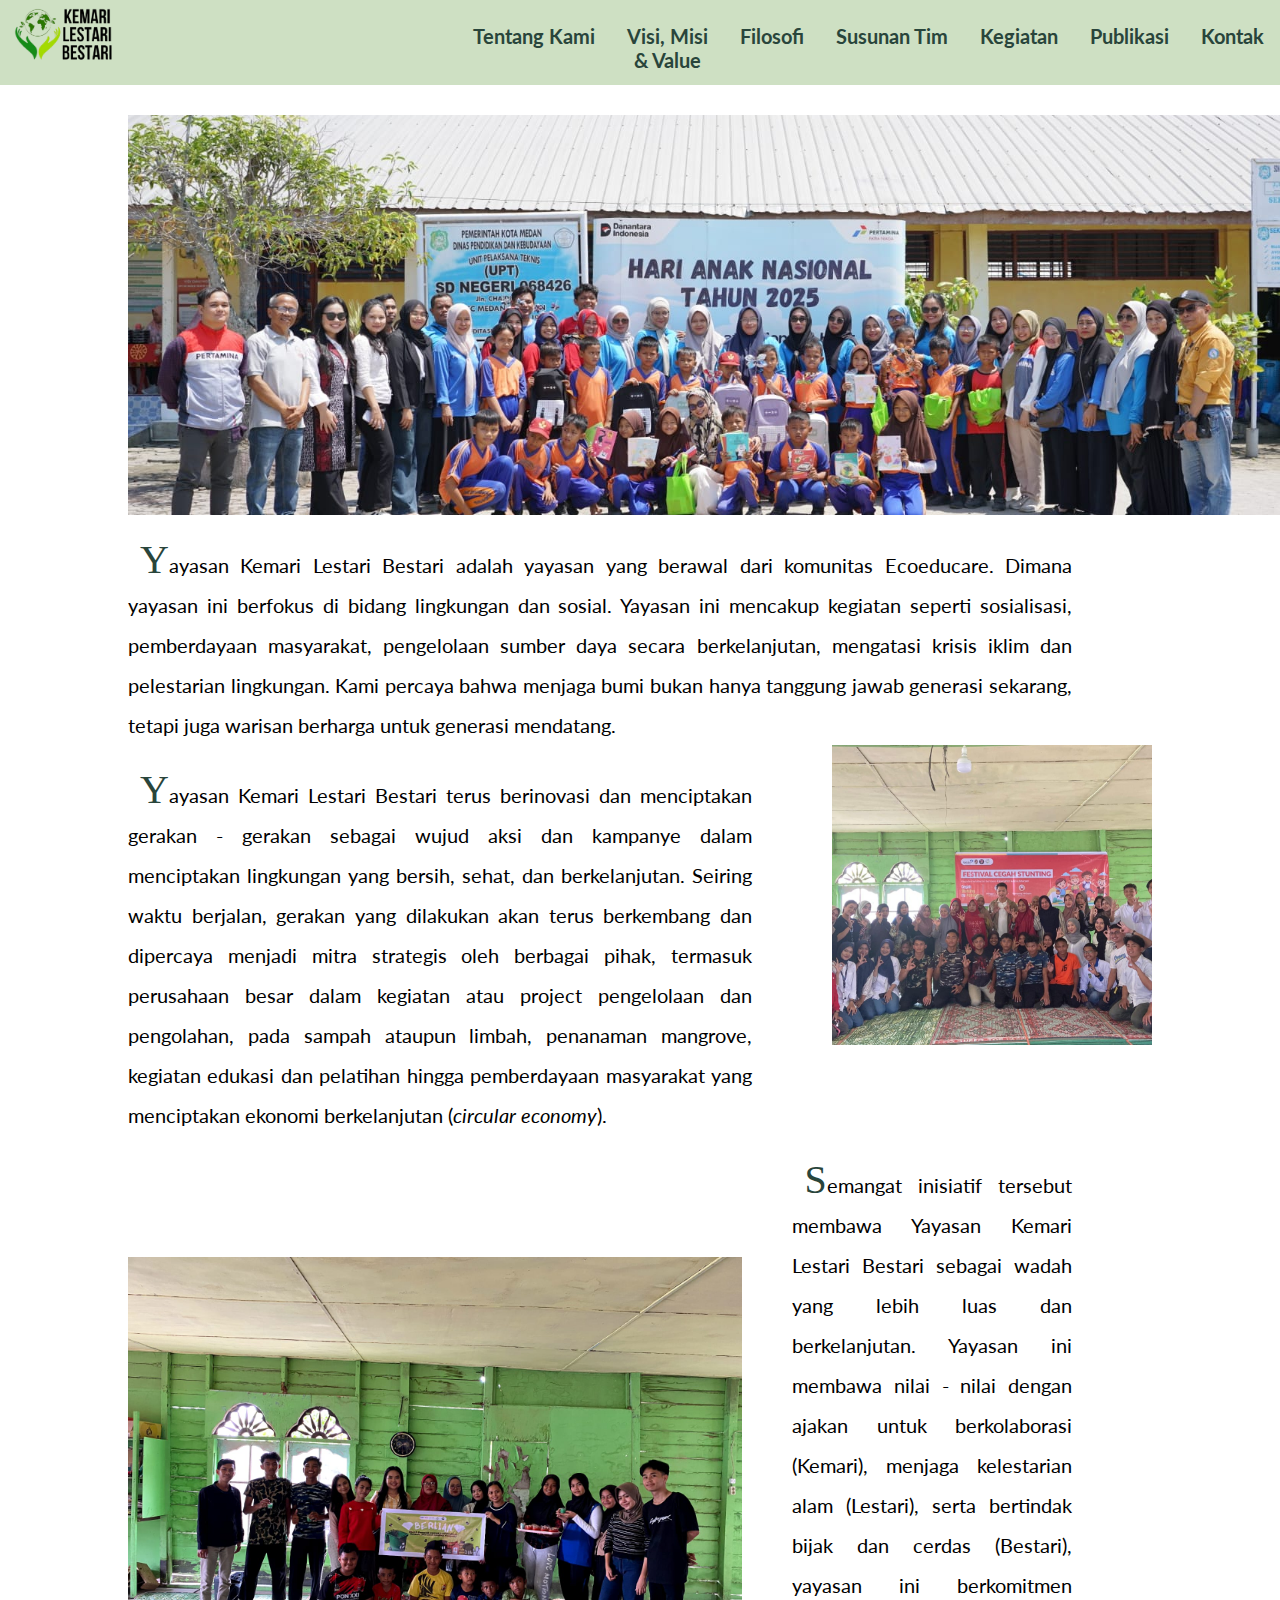
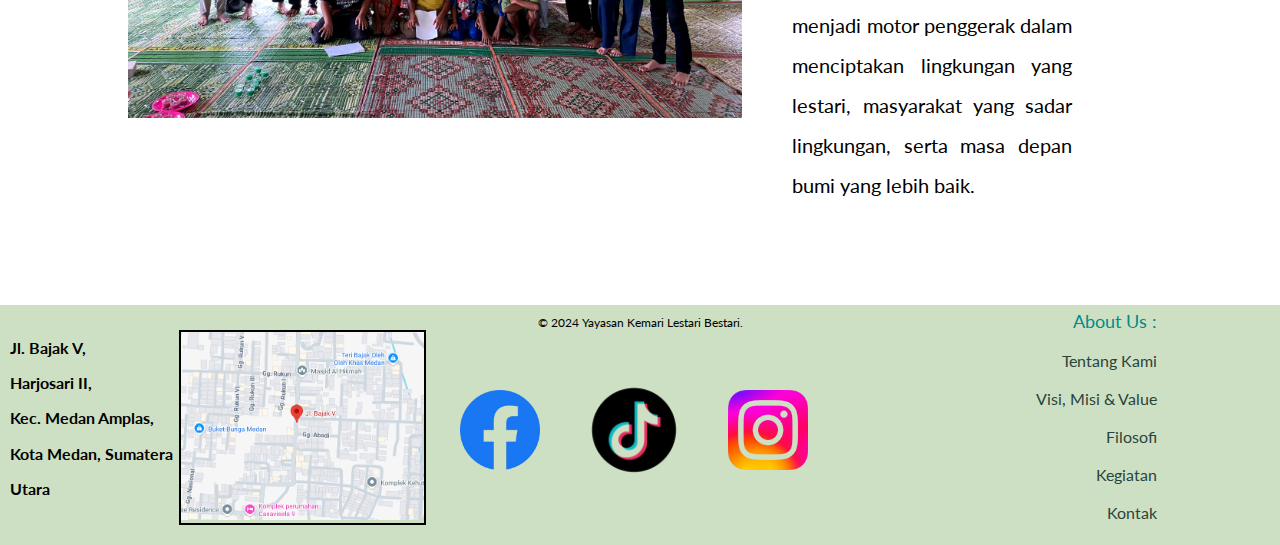
<file: index.html>
<!DOCTYPE html>
<html lang="en">
<head>
    <meta charset="UTF-8">
    <meta name="viewport" content="width=device-width, initial-scale=1.0">
    <title>Yayasan Kemari Lestari Bestari</title>
    <link rel="stylesheet" href="styles.css">
    <link rel="preconnect" href="https://fonts.googleapis.com">
<link rel="preconnect" href="https://fonts.gstatic.com" crossorigin>
<link href="https://fonts.googleapis.com/css2?family=Lato:ital,wght@0,100;0,300;0,400;0,700;0,900;1,100;1,300;1,400;1,700;1,900&display=swap" rel="stylesheet">
<link rel="icon" href="/header1.png">
</head>
<body>
    <div class="menucontainer">
        <img src="./new.png" class="menuheader">
        <button class="menu" onclick="myFunction()">
            <img src="/menu.png" class="menuicon">
        </button>
    </div>
    <div class="header" id="myDIV">
        <a href="./index.html"><img class="imgheader" src="./new.png"></a>
        <ul>
            <li><a class="menu1" href="kontak.html">Kontak</a></li>
            <li><a class="menu1" href="publikasi.html">Publikasi</a></li>
           <li><a class="menu1" href="project.html">Kegiatan</a></li>
           <li class="li"><a class="menu1" href="tim.html">Susunan Tim</a></li>
            <!--<li><a class="menu1" href="donasi.html">Donasi</a></li>-->
            <!--<li><a class="menu1" href="pencapaian.html">Pencapaian</a></li>-->
            <li><a class="menu1" href="filosofi.html">Filosofi</a></li>
            <li><a href="visi.html" class="menu1">Visi, Misi <br> & Value</a></li>
            <li><a href="index.html" class="menu1">Tentang Kami</a></li>
            <!--<li class="dropdown">
                <a class="dropbtn" href="index.html">Tentang Kami &darr;</a>
                <div class="dropdown-content">
                    <a href="visi.html">Visi & Misi</a>
                    <a href="filosofi.html">Filosofi Logo</a>
                    <a>Test3</a>
                </div>
            </li>-->
        </ul>
    </div>

    <section>

        <div class="div1">
            <img class="img1" src="/about/2.jpg"/>
            <p class="p1">
                Yayasan Kemari Lestari Bestari adalah yayasan yang berawal dari komunitas Ecoeducare. Dimana yayasan ini berfokus di bidang
                lingkungan dan sosial. Yayasan ini mencakup kegiatan seperti sosialisasi, pemberdayaan masyarakat, pengelolaan 
                sumber daya secara berkelanjutan, mengatasi krisis iklim dan pelestarian lingkungan. Kami percaya bahwa menjaga bumi bukan hanya tanggung jawab 
                generasi sekarang, tetapi juga warisan berharga untuk generasi mendatang.
            </p>
        </div>
        <div class="divImg">
            <p class="p1">
                Yayasan Kemari Lestari Bestari terus berinovasi dan menciptakan gerakan - gerakan sebagai wujud aksi dan kampanye dalam 
                menciptakan lingkungan yang bersih, sehat, dan berkelanjutan.  Seiring waktu berjalan, gerakan yang dilakukan akan terus berkembang 
                dan dipercaya menjadi mitra strategis oleh berbagai pihak, termasuk perusahaan besar dalam kegiatan atau project 
                pengelolaan dan pengolahan, pada sampah ataupun limbah, penanaman mangrove, kegiatan edukasi dan pelatihan 
                hingga pemberdayaan masyarakat yang menciptakan ekonomi berkelanjutan (<i>circular economy</i>).
            </p>
            <img class="img3" src="/about/1.jpg"/>
        </div>
        <div class="right">
            <p class="p1">
                Semangat inisiatif tersebut membawa Yayasan Kemari Lestari Bestari sebagai wadah yang lebih luas dan berkelanjutan. 
                Yayasan ini membawa nilai - nilai dengan ajakan untuk berkolaborasi (Kemari), menjaga kelestarian alam (Lestari), serta bertindak bijak dan 
                cerdas (Bestari), yayasan ini berkomitmen menjadi motor penggerak dalam menciptakan lingkungan yang lestari, masyarakat yang sadar lingkungan, 
                serta masa depan bumi yang lebih baik.
            </p>
             <img class="img4" src="/about/3.jpg"/>
        </div>
    </section>
    <footer>
        <div class="pfooter">
             <p>© 2024 Yayasan Kemari Lestari Bestari. </p>
        </div>
        <div class="container">
             <div class="divMap">
                <p>
                    Jl. Bajak V, <br>
                    Harjosari II, <br>
                    Kec. Medan Amplas, <br>
                    Kota Medan, Sumatera Utara 
                </p>
                <button class="imgBtn" onclick="window.open('https://www.google.com/maps/place/Jl.+Bajak+V,+Harjosari+II,+Kec.+Medan+Amplas,+Kota+Medan,+Sumatera+Utara+20148/@3.5339478,98.7088507,17z/data=!3m1!4b1!4m6!3m5!1s0x30313a7bc6929677:0xa22a723b089caf02!8m2!3d3.5339478!4d98.711431!16s%2Fg%2F11b6hp63d4?entry=ttu&g_ep=EgoyMDI1MTAyOC4wIKXMDSoASAFQAw%3D%3D', '_blank')">
                    <img src="maps.png" class="imgMap">
                </button>
                
            </div>
            <div class="divContact">
                <button onclick="window.open('https://www.facebook.com/people/Ecoeducare/61555992734905/?rdid=TgJalPKIKZkwVaRV&share_url=https%3A%2F%2Fwww.facebook.com%2Fshare%2F16t4393wTd%2F', '_blank')">
                    <img src="/logo/fb.png" class="imgContact">
                </button>
                <button onclick="window.open('https://www.tiktok.com/@eco.educare?is_from_webapp=1&sender_device=pc', '_blank')">
                    <img src="/logo/tt.png" class="imgContact1">
                </button>
                <button onclick="window.open('https://www.instagram.com/eco.educare?igsh=MWczcXZxeWRqMWdndg==', '_blank')">
                    <img src="/logo/ig.png" class="imgContact">
                </button>
            </div>
            <div class="footermenu">
                <p style="color:darkcyan;">About Us : </p>
                <br>
                <a href="index.html">Tentang Kami</a>
                <br>
                <a href="visi.html">Visi, Misi & Value</a>
                <br>
                <a href="filosofi.html">Filosofi</a>
                <br>
                <a href="project.html">Kegiatan</a>
                <br>
                <a href="kontak.html">Kontak</a>
            </div>
        </div>   
    </footer>
</body>

<script>
    function myFunction() {
        var x = document.getElementById("myDIV");
        if (x.style.display === "block") {
            x.style.display = "none";
        } else {
            x.style.display = "block";
        }
    }
</script>

</html>

<!--Logo Header dan footer DIGANTI, foto kegiatan-->
</file>
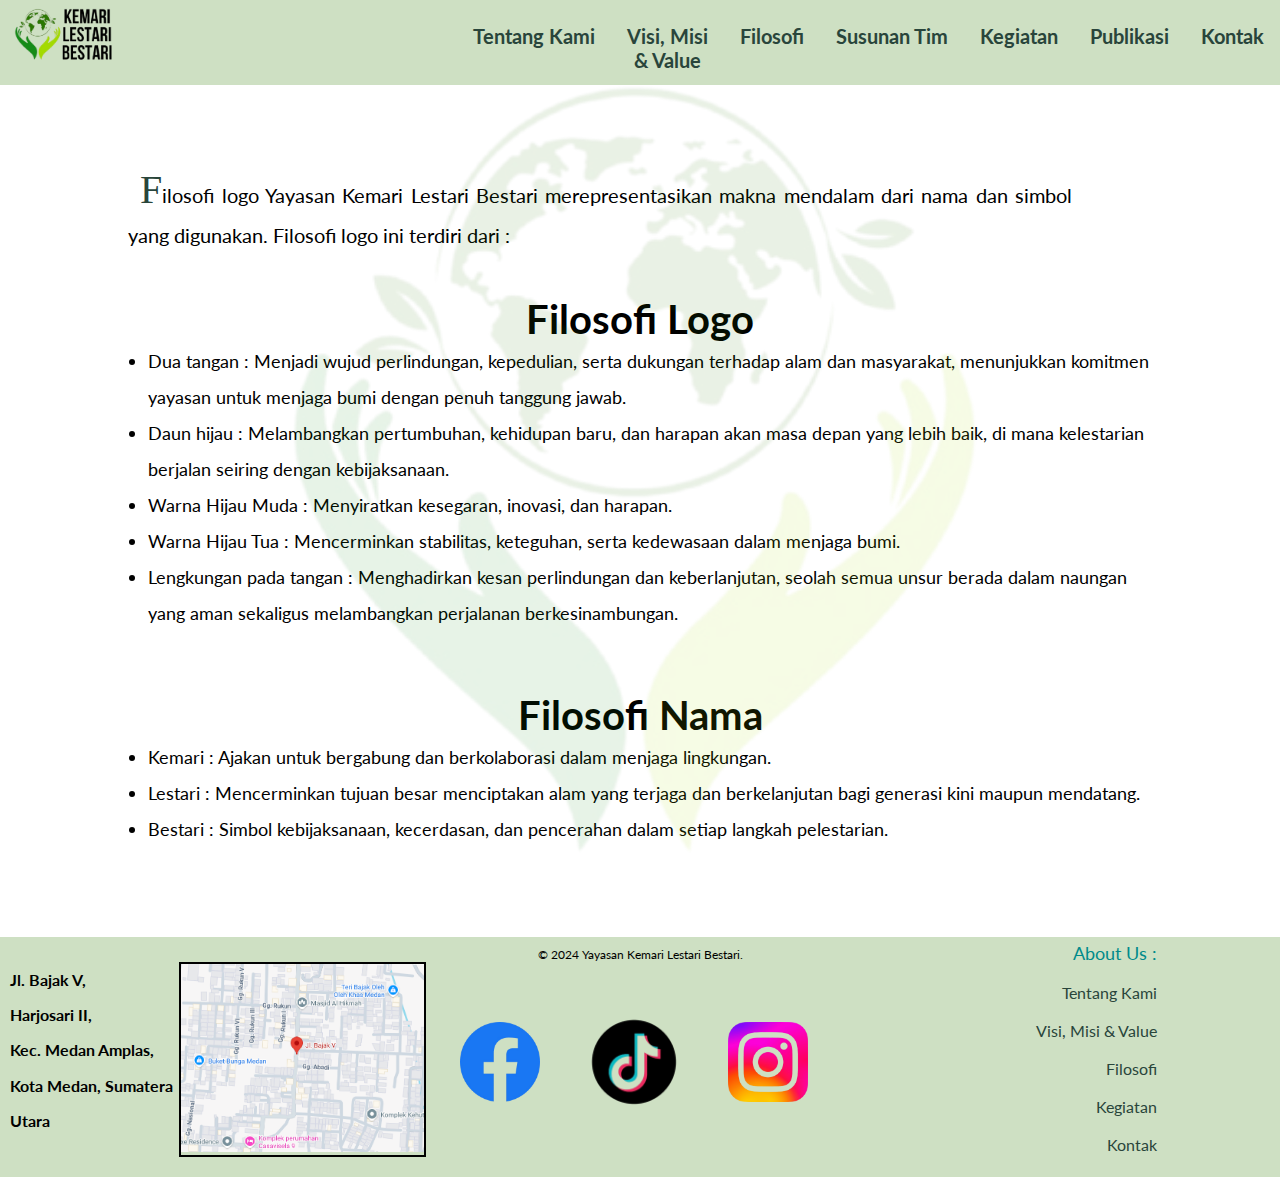
<file: filosofi.html>
<!DOCTYPE html>
<html lang="en">
<head>
    <meta charset="UTF-8">
    <meta name="viewport" content="width=device-width, initial-scale=1.0">
    <title>Yayasan Kemari Lestari Bestari</title>
    <link rel="stylesheet" href="filosofi.css">
    <link rel="preconnect" href="https://fonts.googleapis.com">
<link rel="preconnect" href="https://fonts.gstatic.com" crossorigin>
<link rel="icon" href="/header1.png">
<link href="https://fonts.googleapis.com/css2?family=Lato:ital,wght@0,100;0,300;0,400;0,700;0,900;1,100;1,300;1,400;1,700;1,900&display=swap" rel="stylesheet">
</head>
<body>
    <div class="menucontainer">
        <img src="./new.png" class="menuheader">
        <button class="menu" onclick="myFunction()">
            <img src="/menu.png" class="menuicon">
        </button>
    </div>
    <div class="header" id="myDIV">
        <a href="./index.html"><img class="imgheader" src="./new.png"></a>
        <ul class="ul">
            <li class="li"><a class="menu1" href="kontak.html">Kontak</a></li>
            <li class="li"><a class="menu1" href="publikasi.html">Publikasi</a></li>
           <li class="li"><a class="menu1" href="project.html">Kegiatan</a></li>
           <li class="li"><a class="menu1" href="tim.html">Susunan Tim</a></li>
            <!--<li><a class="menu1" href="donasi.html">Donasi</a></li>-->
            <!--<li><a class="menu1" href="pencapaian.html">Pencapaian</a></li>-->
            <li class="li"><a class="menu1" href="filosofi.html">Filosofi</a></li>
            <li class="li"><a href="visi.html" class="menu1">Visi, Misi <br> & Value</a></li>
            <li class="li"><a href="index.html" class="menu1">Tentang Kami</a></li>
            <!--<li class="dropdown">
                <a class="dropbtn" href="index.html">Tentang Kami &darr;</a>
                <div class="dropdown-content">
                    <a href="visi.html">Visi & Misi</a>
                    <a href="filosofi.html">Filosofi Logo</a>
                    <a>Test3</a>
                </div>
            </li>-->
        </ul>
    </div>

    <section>
         <div class="img2div">
            <img src="/header1.png" class="img2">
         </div>
        
        <div class="div2">
            <p class="p1" style="margin-top: 60px; margin-bottom: -20px;">
                Filosofi logo Yayasan Kemari Lestari Bestari merepresentasikan makna mendalam dari nama dan simbol yang digunakan. Filosofi logo ini terdiri dari :
            </p>
            <h2 class="header3">
                Filosofi Logo
            </h2>   
                <ul class="list">
                    <li class="test">
                        Dua tangan : Menjadi wujud perlindungan, kepedulian, serta dukungan terhadap alam dan masyarakat, 
                menunjukkan komitmen yayasan untuk menjaga bumi dengan penuh tanggung jawab.
                    </li>
                    <li class="test">
                        Daun hijau : Melambangkan pertumbuhan, kehidupan baru, dan harapan akan masa depan yang lebih baik, di mana 
                kelestarian berjalan seiring dengan kebijaksanaan.
                    </li>
                    <li class="test">
                        Warna Hijau Muda : Menyiratkan kesegaran, inovasi, dan harapan.
                    </li>
                    <li class="test">
                        Warna Hijau Tua : Mencerminkan stabilitas, keteguhan, serta kedewasaan dalam menjaga bumi.
                    </li>
                    <li class="test">
                        Lengkungan pada tangan : Menghadirkan kesan perlindungan dan keberlanjutan, seolah semua unsur 
                        berada dalam naungan yang aman sekaligus melambangkan perjalanan berkesinambungan.
                    </li>
                </ul> 
            <h2 class="header3">
                Filosofi Nama
            </h2>
                <ul class="list">
                    <li class="test">
                        Kemari :  Ajakan untuk bergabung dan berkolaborasi dalam menjaga lingkungan.
                    </li>
                    <li class="test">
                        Lestari : Mencerminkan tujuan besar menciptakan alam yang terjaga dan berkelanjutan bagi 
                generasi kini maupun mendatang.
                    </li>
                    <li class="test">
                        Bestari : Simbol kebijaksanaan, kecerdasan, dan pencerahan dalam setiap langkah pelestarian.
                    </li>
                </ul>   
        </div>
    </section>
    <footer>
        <div class="pfooter">
             <p>© 2024 Yayasan Kemari Lestari Bestari. </p>
        </div>
        <div class="container">
             <div class="divMap">
                <p>
                    Jl. Bajak V, <br>
                    Harjosari II, <br>
                    Kec. Medan Amplas, <br>
                    Kota Medan, Sumatera Utara 
                </p>
                <button class="imgBtn" onclick="window.open('https://www.google.com/maps/place/Jl.+Bajak+V,+Harjosari+II,+Kec.+Medan+Amplas,+Kota+Medan,+Sumatera+Utara+20148/@3.5339478,98.7088507,17z/data=!3m1!4b1!4m6!3m5!1s0x30313a7bc6929677:0xa22a723b089caf02!8m2!3d3.5339478!4d98.711431!16s%2Fg%2F11b6hp63d4?entry=ttu&g_ep=EgoyMDI1MTAyOC4wIKXMDSoASAFQAw%3D%3D', '_blank')">
                    <img src="maps.png" class="imgMap">
                </button>
            </div>
            <div class="divContact">
                <button onclick="window.open('https://www.facebook.com/people/Ecoeducare/61555992734905/?rdid=TgJalPKIKZkwVaRV&share_url=https%3A%2F%2Fwww.facebook.com%2Fshare%2F16t4393wTd%2F', '_blank')">
                    <img src="/logo/fb.png" class="imgContact">
                </button>
                <button onclick="window.open('https://www.tiktok.com/@eco.educare?is_from_webapp=1&sender_device=pc', '_blank')">
                    <img src="/logo/tt.png" class="imgContact1">
                </button>
                <button onclick="window.open('https://www.instagram.com/eco.educare?igsh=MWczcXZxeWRqMWdndg==', '_blank')">
                    <img src="/logo/ig.png" class="imgContact">
                </button>
            </div>
            <div class="footermenu">
                <p style="color:darkcyan;">About Us : </p>
                <br>
                <a href="index.html">Tentang Kami</a>
                <br>
                <a href="visi.html">Visi, Misi & Value</a>
                <br>
                <a href="filosofi.html">Filosofi</a>
                <br>
                <a href="project.html">Kegiatan</a>
                <br>
                <a href="kontak.html">Kontak</a>
            </div>
        </div>   
    </footer>
</body>

<script>
    function myFunction() {
        var x = document.getElementById("myDIV");
        if (x.style.display === "block") {
            x.style.display = "none";
        } else {
            x.style.display = "block";
        }
    }
</script>

</html>
</file>
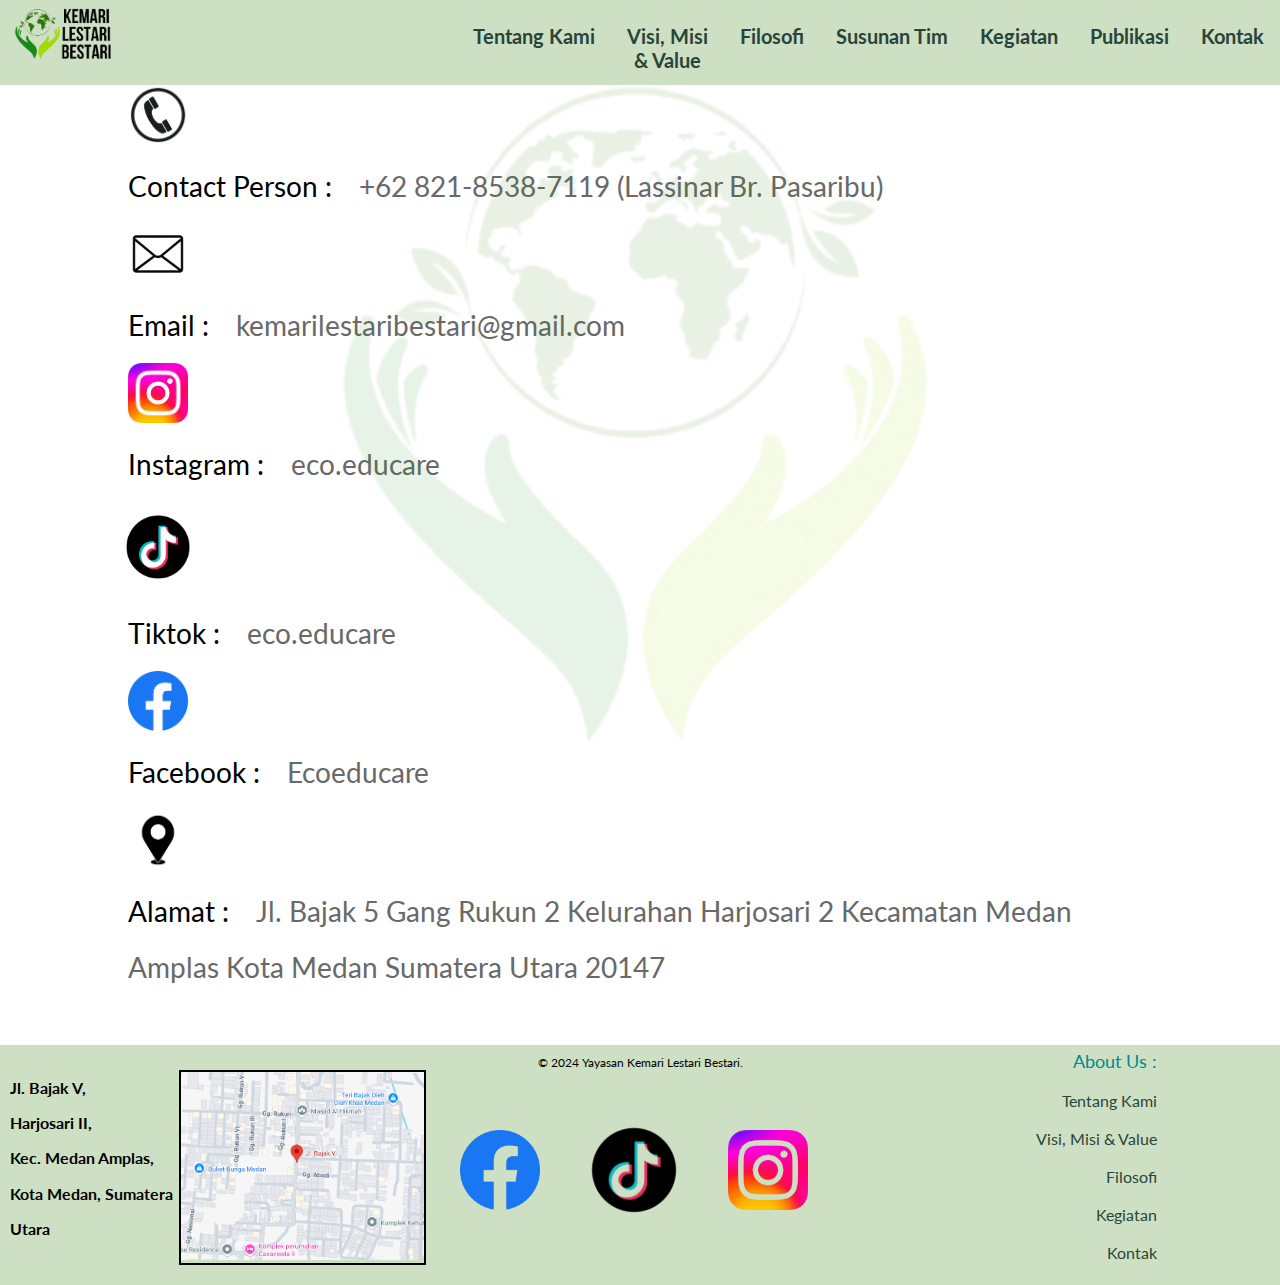
<file: kontak.html>
<!DOCTYPE html>
<html lang="en">
<head>
    <meta charset="UTF-8">
    <meta name="viewport" content="width=device-width, initial-scale=1.0">
    <title>Yayasan Kemari Lestari Bestari</title>
    <link rel="stylesheet" href="kontak.css">
    <link rel="preconnect" href="https://fonts.googleapis.com">
<link rel="preconnect" href="https://fonts.gstatic.com" crossorigin>
<link rel="icon" href="/header1.png">
<link href="https://fonts.googleapis.com/css2?family=Lato:ital,wght@0,100;0,300;0,400;0,700;0,900;1,100;1,300;1,400;1,700;1,900&display=swap" rel="stylesheet">
</head>
<body>
     <div class="menucontainer">
        <img src="./new.png" class="menuheader">
        <button class="menu" onclick="myFunction()">
            <img src="/menu.png" class="menuicon">
        </button>
    </div>
    <div class="header" id="myDIV">
        <a href="./index.html"><img class="imgheader" src="./new.png"></a>
        <ul>
            <li><a class="menu1" href="kontak.html">Kontak</a></li>
            <li><a class="menu1" href="publikasi.html">Publikasi</a></li>
           <li><a class="menu1" href="project.html">Kegiatan</a></li>
           <li class="li"><a class="menu1" href="tim.html">Susunan Tim</a></li>
            <!--<li><a class="menu1" href="donasi.html">Donasi</a></li>-->
            <!--<li><a class="menu1" href="pencapaian.html">Pencapaian</a></li>-->
            <li><a class="menu1" href="filosofi.html">Filosofi</a></li>
            <li><a href="visi.html" class="menu1">Visi, Misi <br> & Value</a></li>
            <li><a href="index.html" class="menu1">Tentang Kami</a></li>
            <!--<li class="dropdown">
                <a class="dropbtn" href="index.html">Tentang Kami &darr;</a>
                <div class="dropdown-content">
                    <a href="visi.html">Visi & Misi</a>
                    <a href="filosofi.html">Filosofi Logo</a>
                    <a>Test3</a>
                </div>
            </li>-->
        </ul>
    </div>
    <section>
        <div class="img2div">
            <img src="/header1.png" class="img2">
        </div>
        <div class="div1">
            <img src="phone.png" class="ig">
            <p class="p1">
                Contact Person : <a class="p2">+62 821-8538-7119 (Lassinar Br. Pasaribu)</a>
            </p>
        </div>
    </section>
    <section>
        <div class="div1">
            <img src="logo/mail.png" class="ig">
            <p class="p1">
                Email : <a class="p2">kemarilestaribestari@gmail.com</a>
            </p>
        </div>
    </section>
    <section>
        <div class="div1">
            <img src="logo/ig.png" class="ig">
            <p class="p1">
                Instagram : <a class="p2" href="https://www.instagram.com/eco.educare?igsh=MWczcXZxeWRqMWdndg==">eco.educare</a>
            </p>
        </div>
    </section>
    <section>
        <div class="div1">
            <img src="/logo/tt.png" class="tt">
            <p class="p1">
                Tiktok : <a class="p2" href="https://www.tiktok.com/@eco.educare?is_from_webapp=1&sender_device=pc">eco.educare</a>
            </p>
        </div>
    </section>
    <section>
        <div class="div1">
            <img src="logo/fb.png" class="ig">
            <p class="p1">
                Facebook : <a class="p2" href="https://www.facebook.com/share/16t4393wTd/">Ecoeducare</a>
            </p>
        </div>
    </section>
    <section>
        <div class="div1 last">
            <img src="logo/maps.png" class="ig">
            <p class="p1">
                Alamat : <a class="p2" href="https://www.google.com/maps/@3.5749888,98.7103232,12z?entry=ttu&g_ep=EgoyMDI1MTAxNC4wIKXMDSoASAFQAw%3D%3D">Jl. Bajak 5 Gang Rukun 2 Kelurahan Harjosari 2 Kecamatan Medan Amplas Kota Medan Sumatera Utara 20147</a>
            </p>
        </div>
    </section>
    <footer>
        <div class="pfooter">
             <p>© 2024 Yayasan Kemari Lestari Bestari. </p>
        </div>
        <div class="container">
             <div class="divMap">
                <p>
                    Jl. Bajak V, <br>
                    Harjosari II, <br>
                    Kec. Medan Amplas, <br>
                    Kota Medan, Sumatera Utara 
                </p>
                <button class="imgBtn" onclick="window.open('https://www.google.com/maps/place/Jl.+Bajak+V,+Harjosari+II,+Kec.+Medan+Amplas,+Kota+Medan,+Sumatera+Utara+20148/@3.5339478,98.7088507,17z/data=!3m1!4b1!4m6!3m5!1s0x30313a7bc6929677:0xa22a723b089caf02!8m2!3d3.5339478!4d98.711431!16s%2Fg%2F11b6hp63d4?entry=ttu&g_ep=EgoyMDI1MTAyOC4wIKXMDSoASAFQAw%3D%3D', '_blank')">
                    <img src="maps.png" class="imgMap">
                </button>
            </div>
            <div class="divContact">
                <button onclick="window.open('https://www.facebook.com/people/Ecoeducare/61555992734905/?rdid=TgJalPKIKZkwVaRV&share_url=https%3A%2F%2Fwww.facebook.com%2Fshare%2F16t4393wTd%2F', '_blank')">
                    <img src="/logo/fb.png" class="imgContact">
                </button>
                <button onclick="window.open('https://www.tiktok.com/@eco.educare?is_from_webapp=1&sender_device=pc', '_blank')">
                    <img src="/logo/tt.png" class="imgContact1">
                </button>
                <button onclick="window.open('https://www.instagram.com/eco.educare?igsh=MWczcXZxeWRqMWdndg==', '_blank')">
                    <img src="/logo/ig.png" class="imgContact">
                </button>
            </div>
            <div class="footermenu">
                <p style="color:darkcyan;">About Us : </p>
                <br>
                <a href="index.html">Tentang Kami</a>
                <br>
                <a href="visi.html">Visi, Misi & Value</a>
                <br>
                <a href="filosofi.html">Filosofi</a>
                <br>
                <a href="project.html">Kegiatan</a>
                <br>
                <a href="kontak.html">Kontak</a>
            </div>
        </div>   
    </footer>
</body>

<script>
    function myFunction() {
        var x = document.getElementById("myDIV");
        if (x.style.display === "block") {
            x.style.display = "none";
        } else {
            x.style.display = "block";
        }
    }
</script>

</html>

<!--Background logo, nomor hp sinar, email, sosmed, alamat-->
</file>
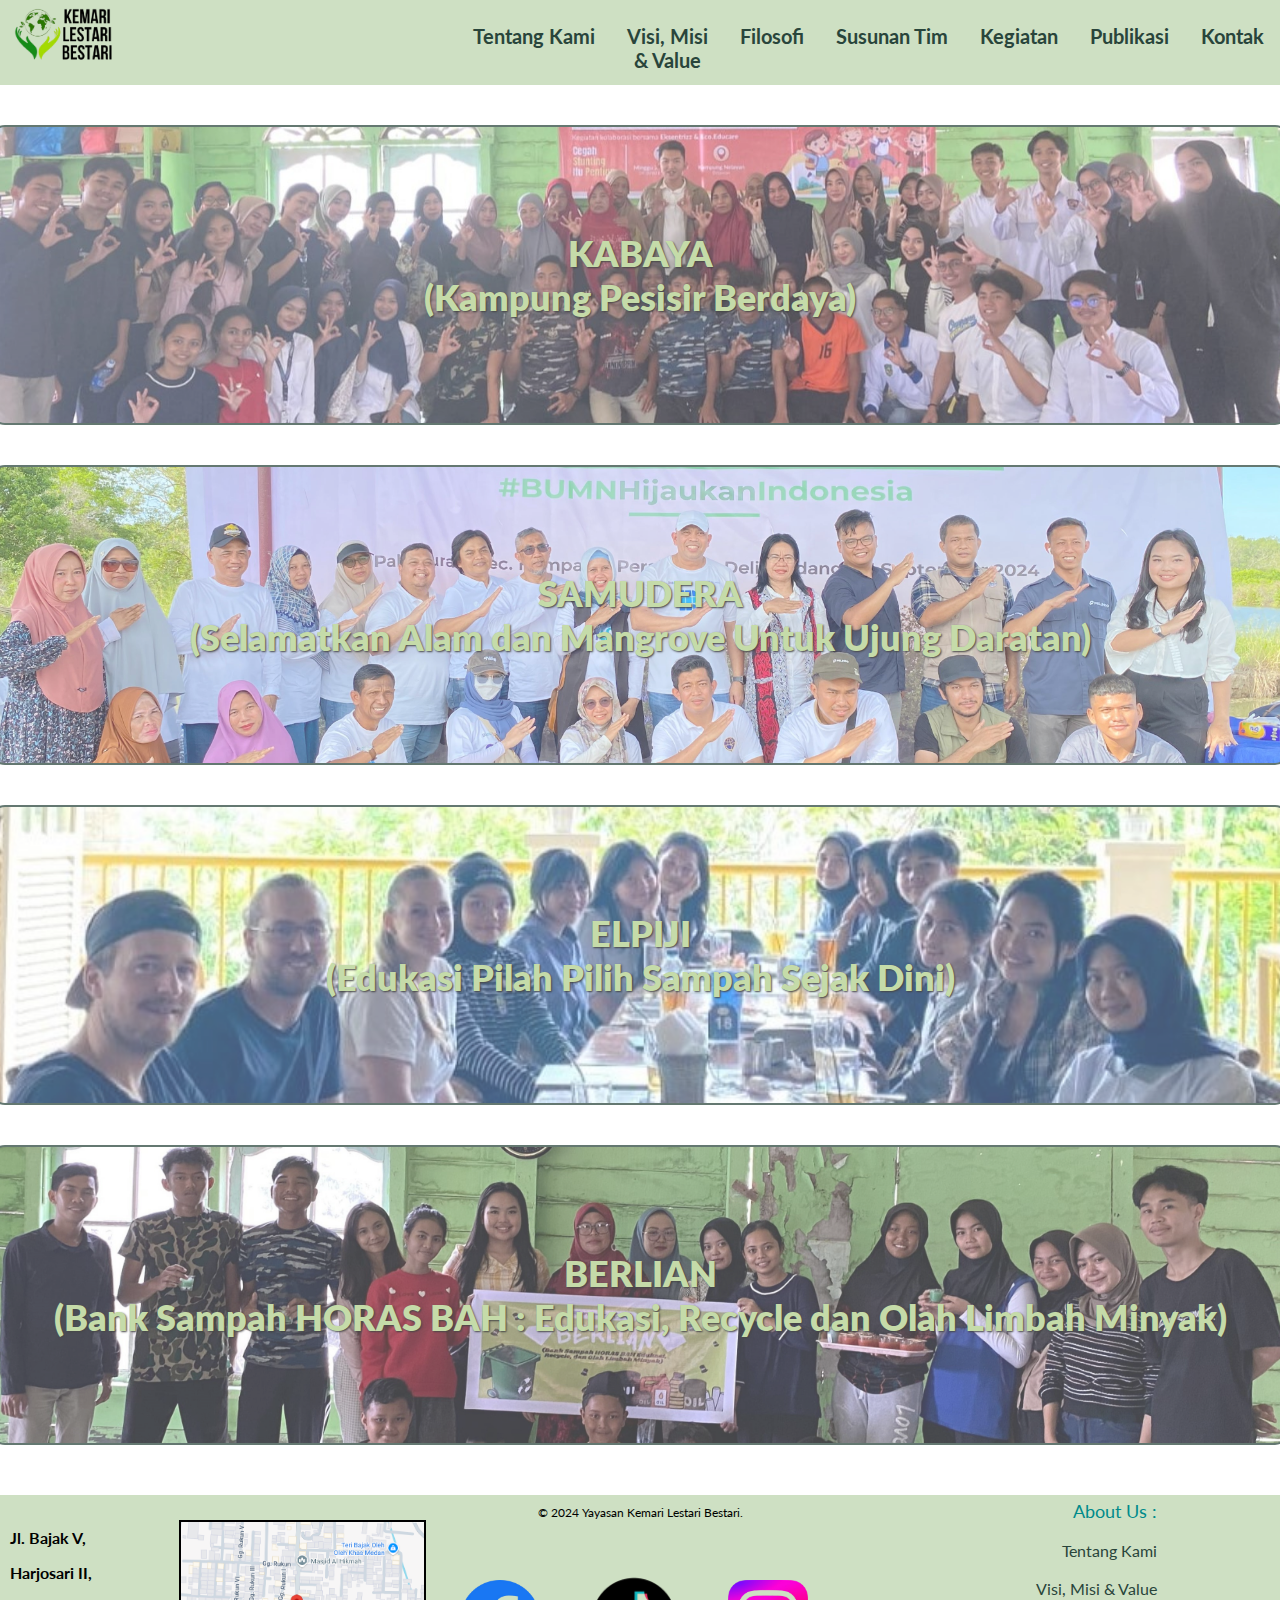
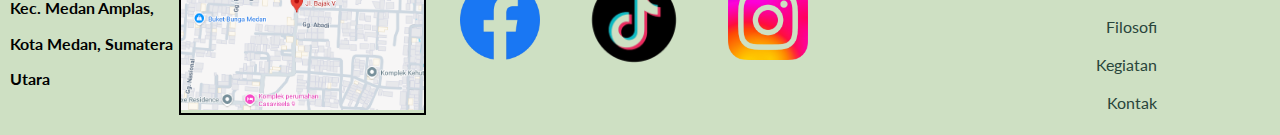
<file: project.html>
<!DOCTYPE html>
<html lang="en">
<head>
    <meta charset="UTF-8">
    <meta name="viewport" content="width=device-width, initial-scale=1.0">
    <title>Yayasan Kemari Lestari Bestari</title>
    <link rel="stylesheet" href="project.css">
    <link rel="preconnect" href="https://fonts.googleapis.com">
<link rel="preconnect" href="https://fonts.gstatic.com" crossorigin>
<link rel="icon" href="/header1.png">
<link href="https://fonts.googleapis.com/css2?family=Lato:ital,wght@0,100;0,300;0,400;0,700;0,900;1,100;1,300;1,400;1,700;1,900&display=swap" rel="stylesheet">
</head>
<body>
     <div class="menucontainer">
        <img src="./new.png" class="menuheader">
        <button class="menu" onclick="myFunction4()">
            <img src="/menu.png" class="menuicon">
        </button>
    </div>
    <div class="header" id="myDIV4">
        <a href="./index.html"><img class="imgheader" src="./new.png"></a>
        <ul>
           <li><a class="menu1" href="kontak.html">Kontak</a></li>
           <li><a class="menu1" href="publikasi.html">Publikasi</a></li>
           <li><a class="menu1" href="project.html">Kegiatan</a></li>
           <li class="li"><a class="menu1" href="tim.html">Susunan Tim</a></li>
            <!--<li><a class="menu1" href="donasi.html">Donasi</a></li>-->
            <!--<li><a class="menu1" href="pencapaian.html">Pencapaian</a></li>-->
            <li><a class="menu1" href="filosofi.html">Filosofi</a></li>
            <li><a href="visi.html" class="menu1">Visi, Misi <br> & Value</a></li>
            <li><a href="index.html" class="menu1">Tentang Kami</a></li>
            <!--<li class="dropdown">
                <a class="dropbtn" href="index.html">Tentang Kami &darr;</a>
                <div class="dropdown-content">
                    <a href="visi.html">Visi & Misi</a>
                    <a href="filosofi.html">Filosofi Logo</a>
                    <a>Test3</a>
                </div>
            </li>-->
        </ul>
    </div>
    <section>
        <div class="centerDiv">
            <button onclick="myFunction()" class="test1">KABAYA <br>(Kampung Pesisir Berdaya)</button>
        </div>
        <div id="myDIV" class="centerDiv1">
            Project KABAYA (Kampung Pesisir Berdaya) dilakukan di kampung Nelayan Sebrang dimana project ini merupakan
             pemberdayaan masyarakat pesisir melalui pengelolaan dan pengolahan sampah yang menciptakan circular economy 
             bagi masyarakat. Project ini didukung dengan dibangunnya Bank Sampah HORAS BAH (Hayuk Olah Sampah Menjadi Berkah) yang 
             berfokus pada pengelolaan dan pengolahan sampah organik dan anorganik.
            Sampah yang menumpuk dilingkungan kampung Nelayan Sebrang diproses menjadi produk yang bernilai ekonomis. 
            Project ini juga dilakukan sosialisasi dan pelatihan bagi masyarakat guna mengedukasi dan meningkatkan skill 
            dalam pengolahan sampah.
            <br>
            <img src="./kabaya/1.jpeg" class="kabaya1">
            <img src="./kabaya/3.jpg" class="kabaya1">
            <img src="./kabaya/4.jpg" class="kabaya1">
        </div>
         <div class="centerDiv">
            <button onclick="myFunction1()" class="test2">SAMUDERA <br>(Selamatkan Alam dan Mangrove Untuk Ujung Daratan)</button>
        </div>
        <div id="myDIV1" class="centerDiv1">
            Project SAMUDERA dilakukan untuk melestarikan ekosistem pesisir melalui penanaman Mangrove guna mencegah abrasi, 
            melindungi pantai, dan mengurangi emisi karbon. Penanaman Mangrove dilakukan di lahan seluas 12,5 hektar di 
            Desa Paluh Kurau, Kecamatan Hamparan Perak, Kabupaten Deli Serdang. Project ini dilakukan sebagai wujud nyata 
            dari komitmen kami dalam melestarikan ekosistem pesisir dan menjaga masa depan lingkungan, khususnya dalam 
            rangka memperingati hari Maritim Nasional 2024
            <br>
            <img src="/samudera/2.jpg" class="kabaya1" style="margin-left: 20px;">
            <img src="/samudera/3.jpg" class="kabaya1" style="margin-left: 80px;">
        </div>
        <div class="centerDiv">
            <button onclick="myFunction2()" class="test3">ELPIJI <br>(Edukasi Pilah Pilih Sampah Sejak Dini)</button>
        </div>
        <div id="myDIV2" class="centerDiv1">
            ELPIJI hadir untuk menumbuhkan kesadaran akan pentingnya pengelolaan sampah di kalangan pelajar sejak usia dini. 
            Kegiatan ini berkolaborasi dengan Pelindo Multi Terminal dan Ecofriendly Board, kami menghadirkan kegiatan edukasi 
            di sekolah-sekolah di Kota Medan, mulai dari tingkat SD hingga SMA. Program ini mengajarkan anak-anak cara memilah 
            sampah dengan benar, serta mengedukasi mereka tentang dampak sampah terhadap lingkungan.
            <br> 
            Kegiatan yang kami tawarkan mencakup pelatihan praktis, sosialisasi, serta kompetisi yang mendorong partisipasi aktif 
            siswa dalam upaya menjaga kebersihan dan kelestarian lingkungan. Dengan melibatkan para siswa, kami berharap dapat 
            menciptakan generasi yang lebih peduli terhadap lingkungan, serta membentuk kebiasaan baik dalam pengelolaan sampah. 
            Dalam program ini pula Ecofriendly berkontribusi memberikan tempat sampah pelantik dari daur ulang sampah pelantik.
            <br>
            <img src="/elpiji/2.jpg" class="kabaya1" style="margin-left: 20px;">
            <img src="/elpiji/3.jpg" class="kabaya1" style="margin-left: 80px;">
        </div>
        <div class="centerDiv">
            <button onclick="myFunction3()" class="test4">BERLIAN <br>(Bank Sampah HORAS BAH : Edukasi, Recycle dan Olah Limbah Minyak)</button>
        </div>
        <div id="myDIV3" class="centerDiv1">
            Proyek BERLIAN bertujuan mengatasi limbah minyak goreng di Kampung Nelayan Seberang melalui 
            pengelolaan terpadu bersama Bank Sampah HORAS BAH. Kegiatan utamanya meliputi pengumpulan, 
            pengolahan limbah minyak menjadi produk bermanfaat seperti lilin, serta edukasi kepada masyarakat. 
            Proyek ini bertujuan mengurangi pencemaran laut, meningkatkan kesadaran masyarakat, 
            dan memberdayakan ekonomi lokal berbasis ekonomi sirkular. Melalui penguatan Bank Sampah 
            HORAS BAH, proyek BERLIAN diharapkan menciptakan pengelolaan limbah yang berkelanjutan dan 
            ramah lingkungan.
            <br>
            <img src="./berlian/2.jpg" class="kabaya1">
            <img src="./berlian/3.jpg" class="kabaya1">
            <img src="./berlian/4.jpg" class="kabaya1">
        </div>
    </section>
    <footer>
        <div class="pfooter">
             <p>© 2024 Yayasan Kemari Lestari Bestari. </p>
        </div>
        <div class="container">
             <div class="divMap">
                <p>
                    Jl. Bajak V, <br>
                    Harjosari II, <br>
                    Kec. Medan Amplas, <br>
                    Kota Medan, Sumatera Utara 
                </p>
                <button class="imgBtn" onclick="window.open('https://www.google.com/maps/place/Jl.+Bajak+V,+Harjosari+II,+Kec.+Medan+Amplas,+Kota+Medan,+Sumatera+Utara+20148/@3.5339478,98.7088507,17z/data=!3m1!4b1!4m6!3m5!1s0x30313a7bc6929677:0xa22a723b089caf02!8m2!3d3.5339478!4d98.711431!16s%2Fg%2F11b6hp63d4?entry=ttu&g_ep=EgoyMDI1MTAyOC4wIKXMDSoASAFQAw%3D%3D', '_blank')">
                    <img src="maps.png" class="imgMap">
                </button>
            </div>
            <div class="divContact">
                <button onclick="window.open('https://www.facebook.com/people/Ecoeducare/61555992734905/?rdid=TgJalPKIKZkwVaRV&share_url=https%3A%2F%2Fwww.facebook.com%2Fshare%2F16t4393wTd%2F', '_blank')">
                    <img src="/logo/fb.png" class="imgContact">
                </button>
                <button onclick="window.open('https://www.tiktok.com/@eco.educare?is_from_webapp=1&sender_device=pc', '_blank')">
                    <img src="/logo/tt.png" class="imgContact1">
                </button>
                <button onclick="window.open('https://www.instagram.com/eco.educare?igsh=MWczcXZxeWRqMWdndg==', '_blank')">
                    <img src="/logo/ig.png" class="imgContact">
                </button>
            </div>
            <div class="footermenu">
                <p style="color:darkcyan;">About Us : </p>
                <br>
                <a href="index.html">Tentang Kami</a>
                <br>
                <a href="visi.html">Visi, Misi & Value</a>
                <br>
                <a href="filosofi.html">Filosofi</a>
                <br>
                <a href="project.html">Kegiatan</a>
                <br>
                <a href="kontak.html">Kontak</a>
            </div>
        </div>   
    </footer>
</body>

<script>
    function myFunction() {
        var x = document.getElementById("myDIV");
        if (x.style.display === "block") {
            x.style.display = "none";
        } else {
            x.style.display = "block";
        }
    }
    function myFunction1() {
        var x = document.getElementById("myDIV1");
        if (x.style.display === "block") {
            x.style.display = "none";
        } else {
            x.style.display = "block";
        }
    }
    function myFunction2() {
        var x = document.getElementById("myDIV2");
        if (x.style.display === "block") {
            x.style.display = "none";
        } else {
            x.style.display = "block";
        }
    }
    function myFunction3() {
        var x = document.getElementById("myDIV3");
        if (x.style.display === "block") {
            x.style.display = "none";
        } else {
            x.style.display = "block";
        }
    }
    function myFunction4() {
        var x = document.getElementById("myDIV4");
        if (x.style.display === "block") {
            x.style.display = "none";
        } else {
            x.style.display = "block";
        }
    }
</script>
</html>
</file>
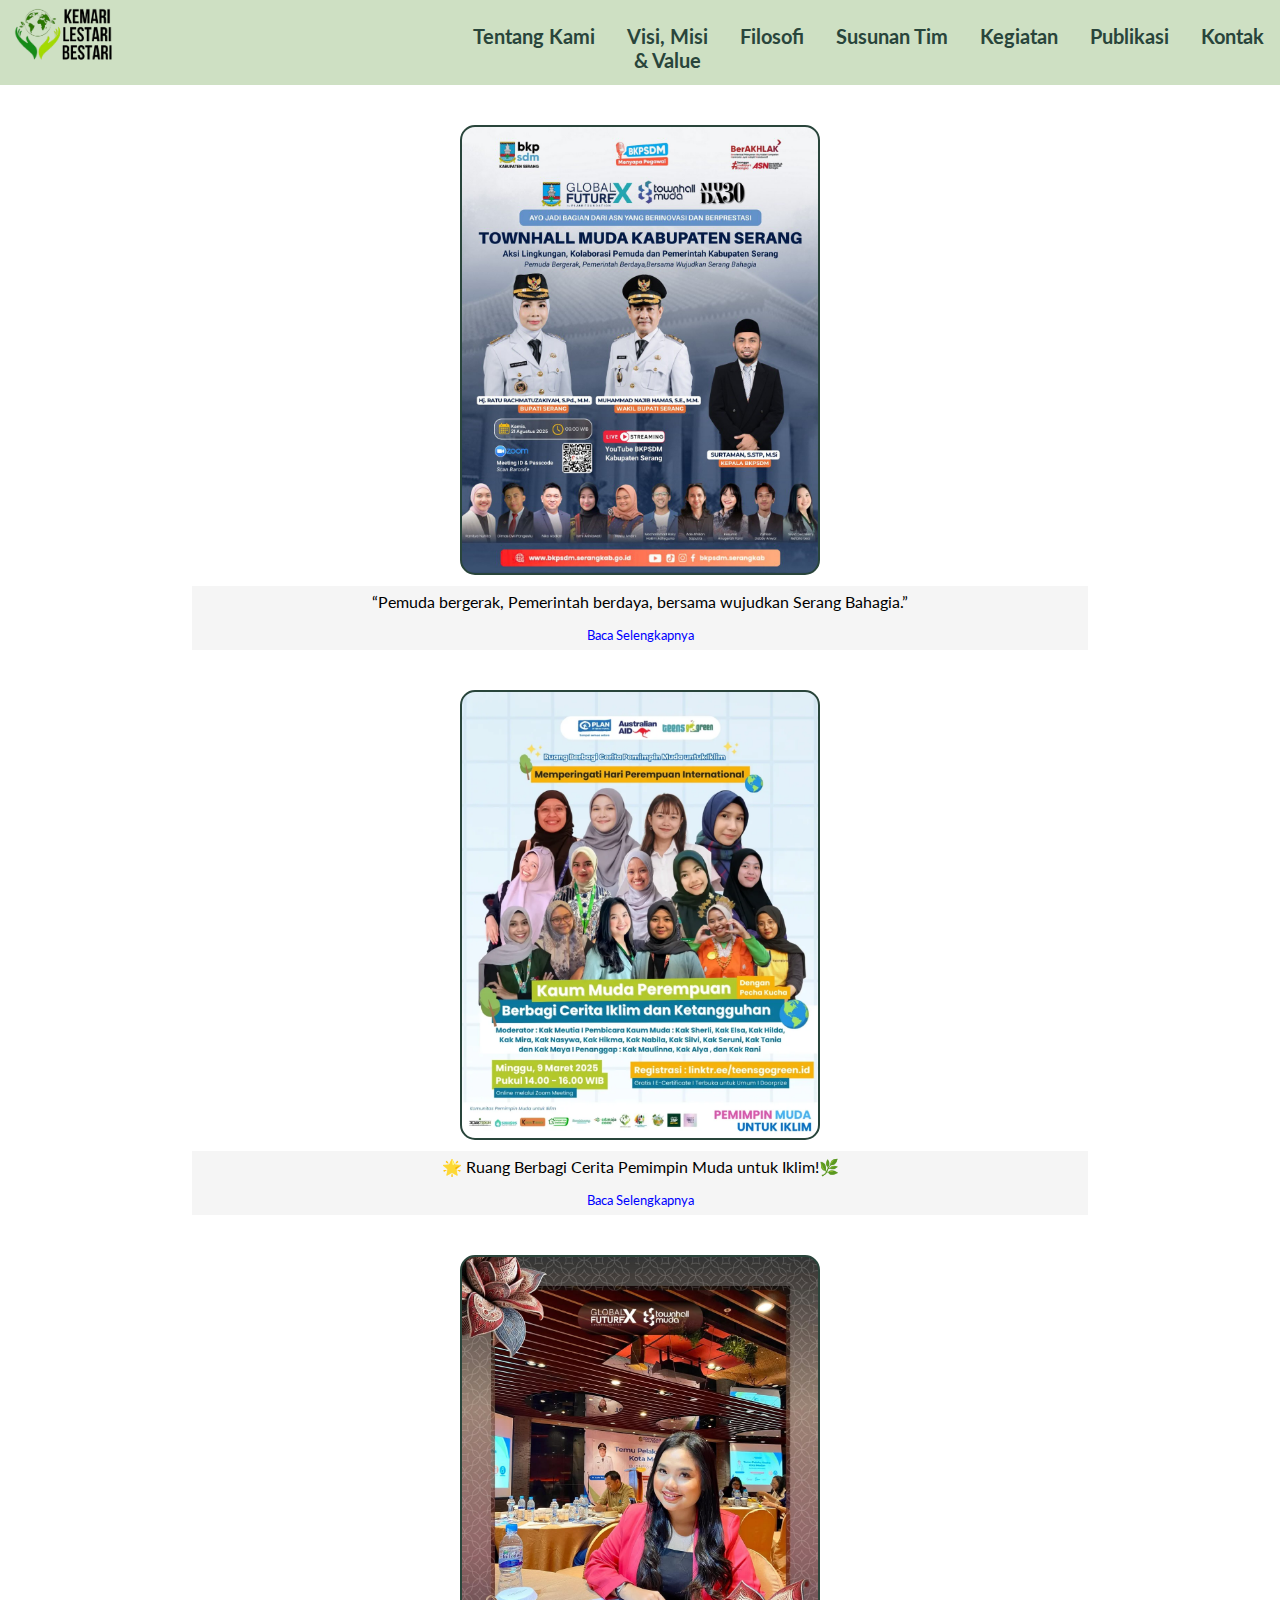
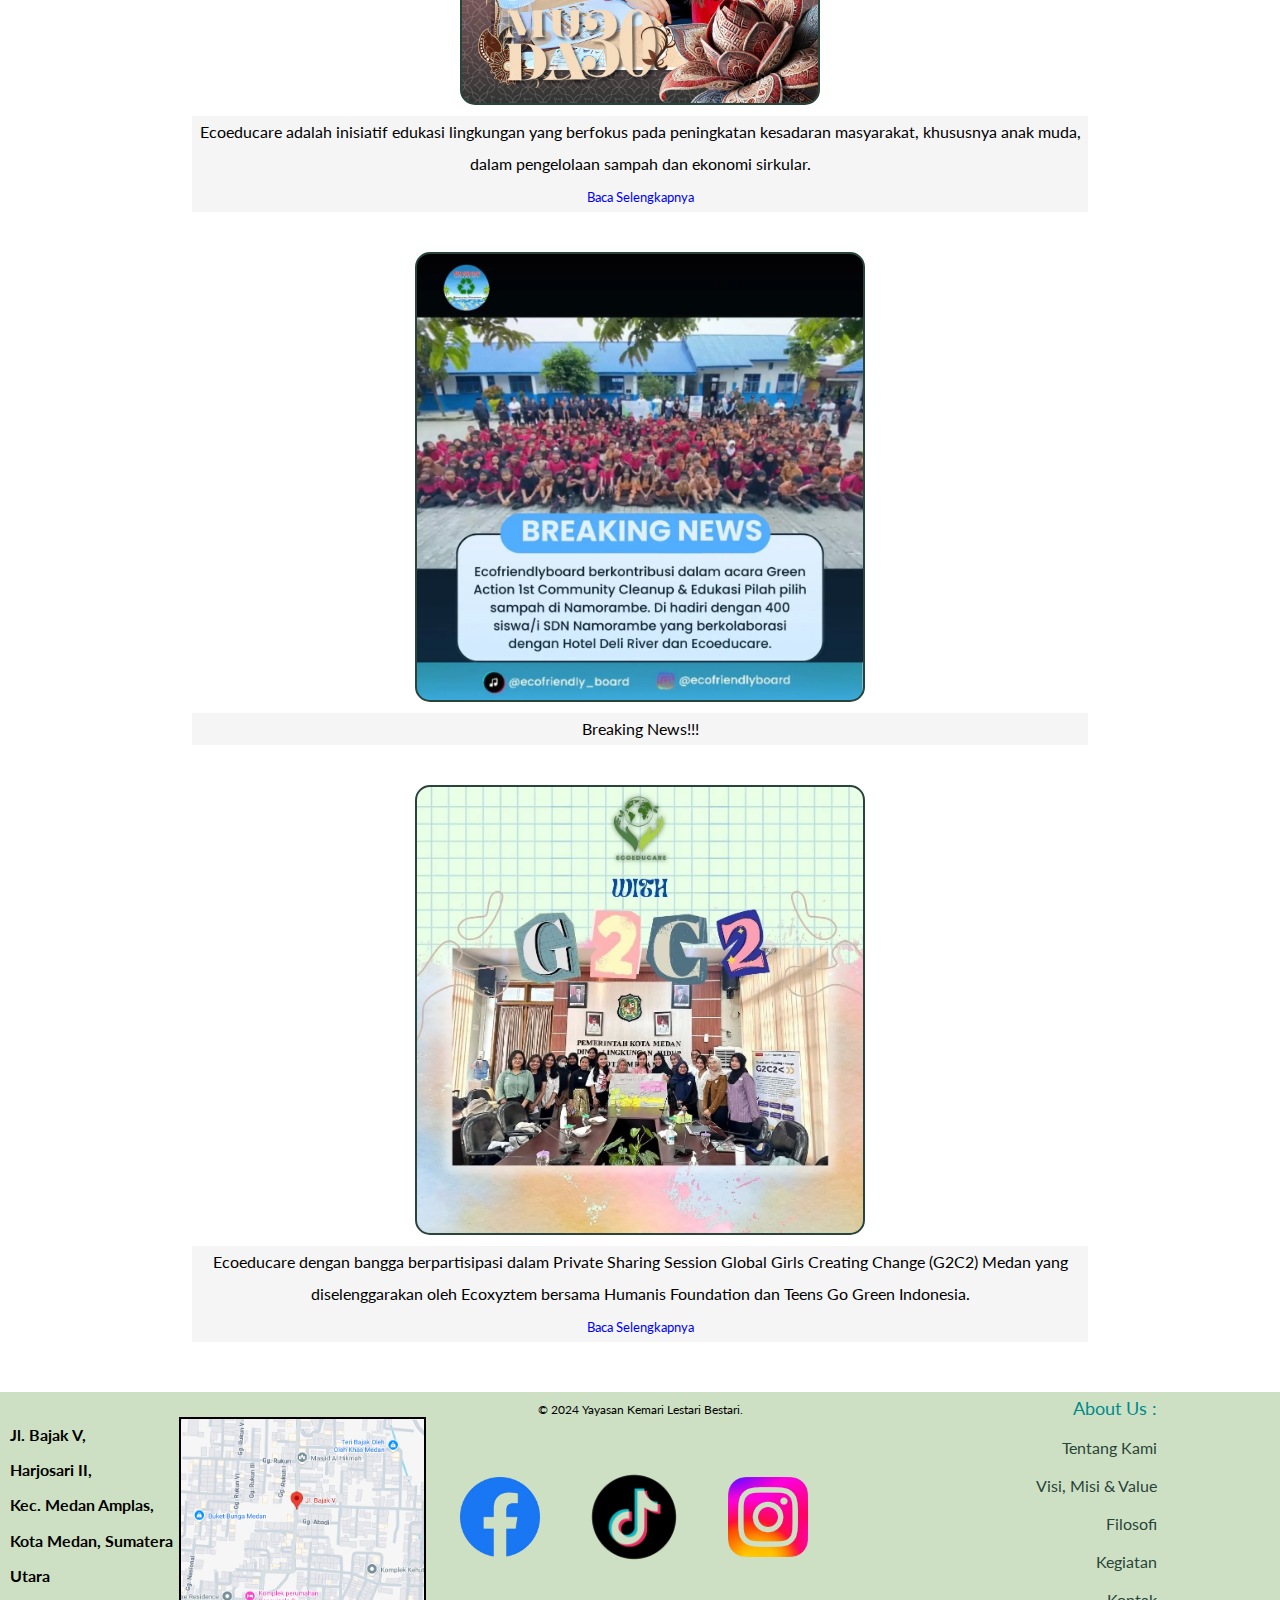
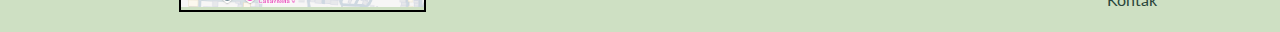
<file: publikasi.html>
<!DOCTYPE html>
<html lang="en">
<head>
    <meta charset="UTF-8">
    <meta name="viewport" content="width=device-width, initial-scale=1.0">
    <title>Yayasan Kemari Lestari Bestari</title>
    <link rel="stylesheet" href="publikasi.css">
    <link rel="preconnect" href="https://fonts.googleapis.com">
<link rel="preconnect" href="https://fonts.gstatic.com" crossorigin>
<link rel="icon" href="/header1.png">
<link href="https://fonts.googleapis.com/css2?family=Lato:ital,wght@0,100;0,300;0,400;0,700;0,900;1,100;1,300;1,400;1,700;1,900&display=swap" rel="stylesheet">
</head>
<body>
     <div class="menucontainer">
        <img src="./new.png" class="menuheader">
        <button class="menu" onclick="myFunctionHeader()">
            <img src="/menu.png" class="menuicon">
        </button>
    </div>
    <div class="header" id="myDIVHeader">
        <a href="./index.html"><img class="imgheader" src="./new.png"></a>
        <ul>
           <li><a class="menu1" href="kontak.html">Kontak</a></li>
           <li><a class="menu1" href="publikasi.html">Publikasi</a></li>
           <li><a class="menu1" href="project.html">Kegiatan</a></li>
           <li class="li"><a class="menu1" href="tim.html">Susunan Tim</a></li>
            <!--<li><a class="menu1" href="donasi.html">Donasi</a></li>-->
            <!--<li><a class="menu1" href="pencapaian.html">Pencapaian</a></li>-->
            <li><a class="menu1" href="filosofi.html">Filosofi</a></li>
            <li><a href="visi.html" class="menu1">Visi, Misi <br> & Value</a></li>
            <li><a href="index.html" class="menu1">Tentang Kami</a></li>
            <!--<li class="dropdown">
                <a class="dropbtn" href="index.html">Tentang Kami &darr;</a>
                <div class="dropdown-content">
                    <a href="visi.html">Visi & Misi</a>
                    <a href="filosofi.html">Filosofi Logo</a>
                    <a>Test3</a>
                </div>
            </li>-->
        </ul>
    </div>
    <section>
        <div class="centerDiv">
            <button class="test1"></button>
        </div>
        <div class="centerDiv1">
            “Pemuda bergerak, Pemerintah berdaya, bersama wujudkan Serang Bahagia.”
            <br>
            <button class="button" onclick="myFunction()">Baca Selengkapnya</button>
            <div id="myDIV">
                <p>
                Ecoeducare mengikuti acara BKPSDM Kabupaten Serang bersama Townhall Muda by Pijar Foundation menghadirkan Webinar Townhall Muda Kabupaten Serang <br>
                Mari hadirkan ide dan aksi nyata untuk lingkungan dan pembangunan berkelanjutan
                </p>
            </div>
        </div>
        <div class="centerDiv">
            <button class="test2"></button>
        </div>
        <div class="centerDiv1">
            🌟 Ruang Berbagi Cerita Pemimpin Muda untuk Iklim!🌿
            <br>
            <button class="button" onclick="myFunction1()">Baca Selengkapnya</button>
            <div id="myDIV1">
                <p>
                Dalam rangka merayakan Hari Perempuan Internasional, kita akan mendengar suara para _game changer_ muda 
                yang tak kenal lelah memperjuangkan iklim! 💪✨ <br>
                🗣️ 11 Pemimpin Muda Perempuan akan berbagi cerita perjuangan, harapan, dan aksi nyata mereka dalam membangun
                ketangguhan masyarakat dan lingkungan. Mereka akan bercerita dengan Teknik Pecha Kucha lho! 🤩
                </p>
            </div>
        </div>
        <div class="centerDiv">
            <button class="test3"></button>
        </div>
        <div class="centerDiv1">
            Ecoeducare adalah inisiatif edukasi lingkungan yang berfokus pada peningkatan kesadaran masyarakat, 
            khususnya anak muda, dalam pengelolaan sampah dan ekonomi sirkular.
            <br>
            <button class="button" onclick="myFunction2()">Baca Selengkapnya</button>
            <div id="myDIV2">
                <p>
                Berawal dari penelitian terkait implementasi Peraturan Daerah Kota Medan No. 6 Tahun 2015 tentang 
                Pengelolaan Persampahan. Ecoeducare hadir sebagai solusi atas kurangnya sosialisasi dan partisipasi masyarakat
                 dalam pengurangan dan daur ulang sampah. Melalui program edukasi ke sekolah-sekolah, pelatihan pengelolaan sampah, 
                 serta pendampingan Bank Sampah HORAS BAH, Ecoeducare berupaya mendorong perubahan perilaku dan meningkatkan 
                 keterlibatan masyarakat dalam sistem pengelolaan sampah yang lebih efektif. Melangkah bersama Ecoeducare, membawa 
                 semangat edukasi dan aksi nyata untuk lingkungan yang lebih baik! <br>
                 ♻️✨ Dengan bergabung di MUDA 30 Awards, kami siap memperluas dampak, berkolaborasi, dan menginspirasi lebih 
                 banyak anak muda untuk bergerak bersama. Dukung gerakan lingkungan berkelanjutan bersama Ecoeducare di Townhall 
                 Muda bersama Silvia Gea @nathalliedg selalu Founder dan Ria Mulia @riamuliaa_ selaku Co-Founder. Mari menjadi 
                 agen perubahan untuk masa depan yang lebih hijau dan edukatif.
                </p>
            </div>
        </div>
        <div class="centerDiv">
            <button class="test4"></button>
        </div>
        <div class="centerDiv1">
            Breaking News!!!
            <br>
           <!-- <button class="button" onclick="myFunction1()">Baca Selengkapnya</button>
            <div id="myDIV1">
                <p>
                Dalam rangka merayakan Hari Perempuan Internasional, kita akan mendengar suara para _game changer_ muda 
                yang tak kenal lelah memperjuangkan iklim! 💪✨ <br>
                🗣️ 11 Pemimpin Muda Perempuan akan berbagi cerita perjuangan, harapan, dan aksi nyata mereka dalam membangun
                ketangguhan masyarakat dan lingkungan. Mereka akan bercerita dengan Teknik Pecha Kucha lho! 🤩
                </p>
            </div> -->
        </div>
        <div class="centerDiv">
            <button class="test5"></button>
        </div>
        <div class="centerDiv1">
            Ecoeducare dengan bangga berpartisipasi dalam Private Sharing Session Global Girls Creating Change (G2C2) Medan yang diselenggarakan oleh Ecoxyztem bersama Humanis Foundation dan Teens Go Green Indonesia.
            <br>
            <button class="button" onclick="myFunction4()">Baca Selengkapnya</button>
            <div id="myDIV4">
                <p>
                G2C2 adalah sebuah program yang bertujuan mendorong munculnya berbagai gerakan aksi iklim yang berpusat pada 
                kepemimpinan perempuan muda, demi kebijakan dan aksi iklim yang adil dan inklusif. Program ini dilaksanakan 
                oleh konsorsium Hivos Hub Amerika Latin, Restless Development, dan Yayasan Humanis dan Inovasi Sosial di Brazil, 
                Indonesia, Nepal, dan Uganda, dengan dukungan penuh dari Department of State, United State of America, 
                Secretary’s Office of Global Women Issues. <br> 
                Selain sharing session, acara ini juga memberikan pengayaan XSEED 
                dan praktek advokasi langsung, serta kunjungan ke Dinas Lingkungan Hidup Kota Medan, memperkuat langkah nyata 
                menuju perubahan lingkungan yang lebih baik.
                </p>
            </div>
        </div>
    </section>
        <footer>
        <div class="pfooter">
             <p>© 2024 Yayasan Kemari Lestari Bestari. </p>
        </div>
        <div class="container">
             <div class="divMap">
                <p>
                    Jl. Bajak V, <br>
                    Harjosari II, <br>
                    Kec. Medan Amplas, <br>
                    Kota Medan, Sumatera Utara 
                </p>
                <button class="imgBtn" onclick="window.open('https://www.google.com/maps/place/Jl.+Bajak+V,+Harjosari+II,+Kec.+Medan+Amplas,+Kota+Medan,+Sumatera+Utara+20148/@3.5339478,98.7088507,17z/data=!3m1!4b1!4m6!3m5!1s0x30313a7bc6929677:0xa22a723b089caf02!8m2!3d3.5339478!4d98.711431!16s%2Fg%2F11b6hp63d4?entry=ttu&g_ep=EgoyMDI1MTAyOC4wIKXMDSoASAFQAw%3D%3D', '_blank')">
                    <img src="maps.png" class="imgMap">
                </button>
            </div>
            <div class="divContact">
                <button onclick="window.open('https://www.facebook.com/people/Ecoeducare/61555992734905/?rdid=TgJalPKIKZkwVaRV&share_url=https%3A%2F%2Fwww.facebook.com%2Fshare%2F16t4393wTd%2F', '_blank')">
                    <img src="/logo/fb.png" class="imgContact">
                </button>
                <button onclick="window.open('https://www.tiktok.com/@eco.educare?is_from_webapp=1&sender_device=pc', '_blank')">
                    <img src="/logo/tt.png" class="imgContact1">
                </button>
                <button onclick="window.open('https://www.instagram.com/eco.educare?igsh=MWczcXZxeWRqMWdndg==', '_blank')">
                    <img src="/logo/ig.png" class="imgContact">
                </button>
            </div>
            <div class="footermenu">
                <p style="color:darkcyan;">About Us : </p>
                <br>
                <a href="index.html">Tentang Kami</a>
                <br>
                <a href="visi.html">Visi, Misi & Value</a>
                <br>
                <a href="filosofi.html">Filosofi</a>
                <br>
                <a href="project.html">Kegiatan</a>
                <br>
                <a href="kontak.html">Kontak</a>
            </div>
        </div>   
    </footer>
</body>

<script>
    function myFunction() {
        var x = document.getElementById("myDIV");
        if (x.style.display === "block") {
            x.style.display = "none";
        } else {
            x.style.display = "block";
        }
    }
    function myFunction1() {
        var x = document.getElementById("myDIV1");
        if (x.style.display === "block") {
            x.style.display = "none";
        } else {
            x.style.display = "block";
        }
    }
    function myFunction2() {
        var x = document.getElementById("myDIV2");
        if (x.style.display === "block") {
            x.style.display = "none";
        } else {
            x.style.display = "block";
        }
    }
    function myFunction3() {
        var x = document.getElementById("myDIV3");
        if (x.style.display === "block") {
            x.style.display = "none";
        } else {
            x.style.display = "block";
        }
    }
    function myFunction4() {
        var x = document.getElementById("myDIV4");
        if (x.style.display === "block") {
            x.style.display = "none";
        } else {
            x.style.display = "block";
        }
    }
    function myFunctionHeader() {
        var x = document.getElementById("myDIVHeader");
        if (x.style.display === "block") {
            x.style.display = "none";
        } else {
            x.style.display = "block";
        }
    }
</script>
</html>
</file>
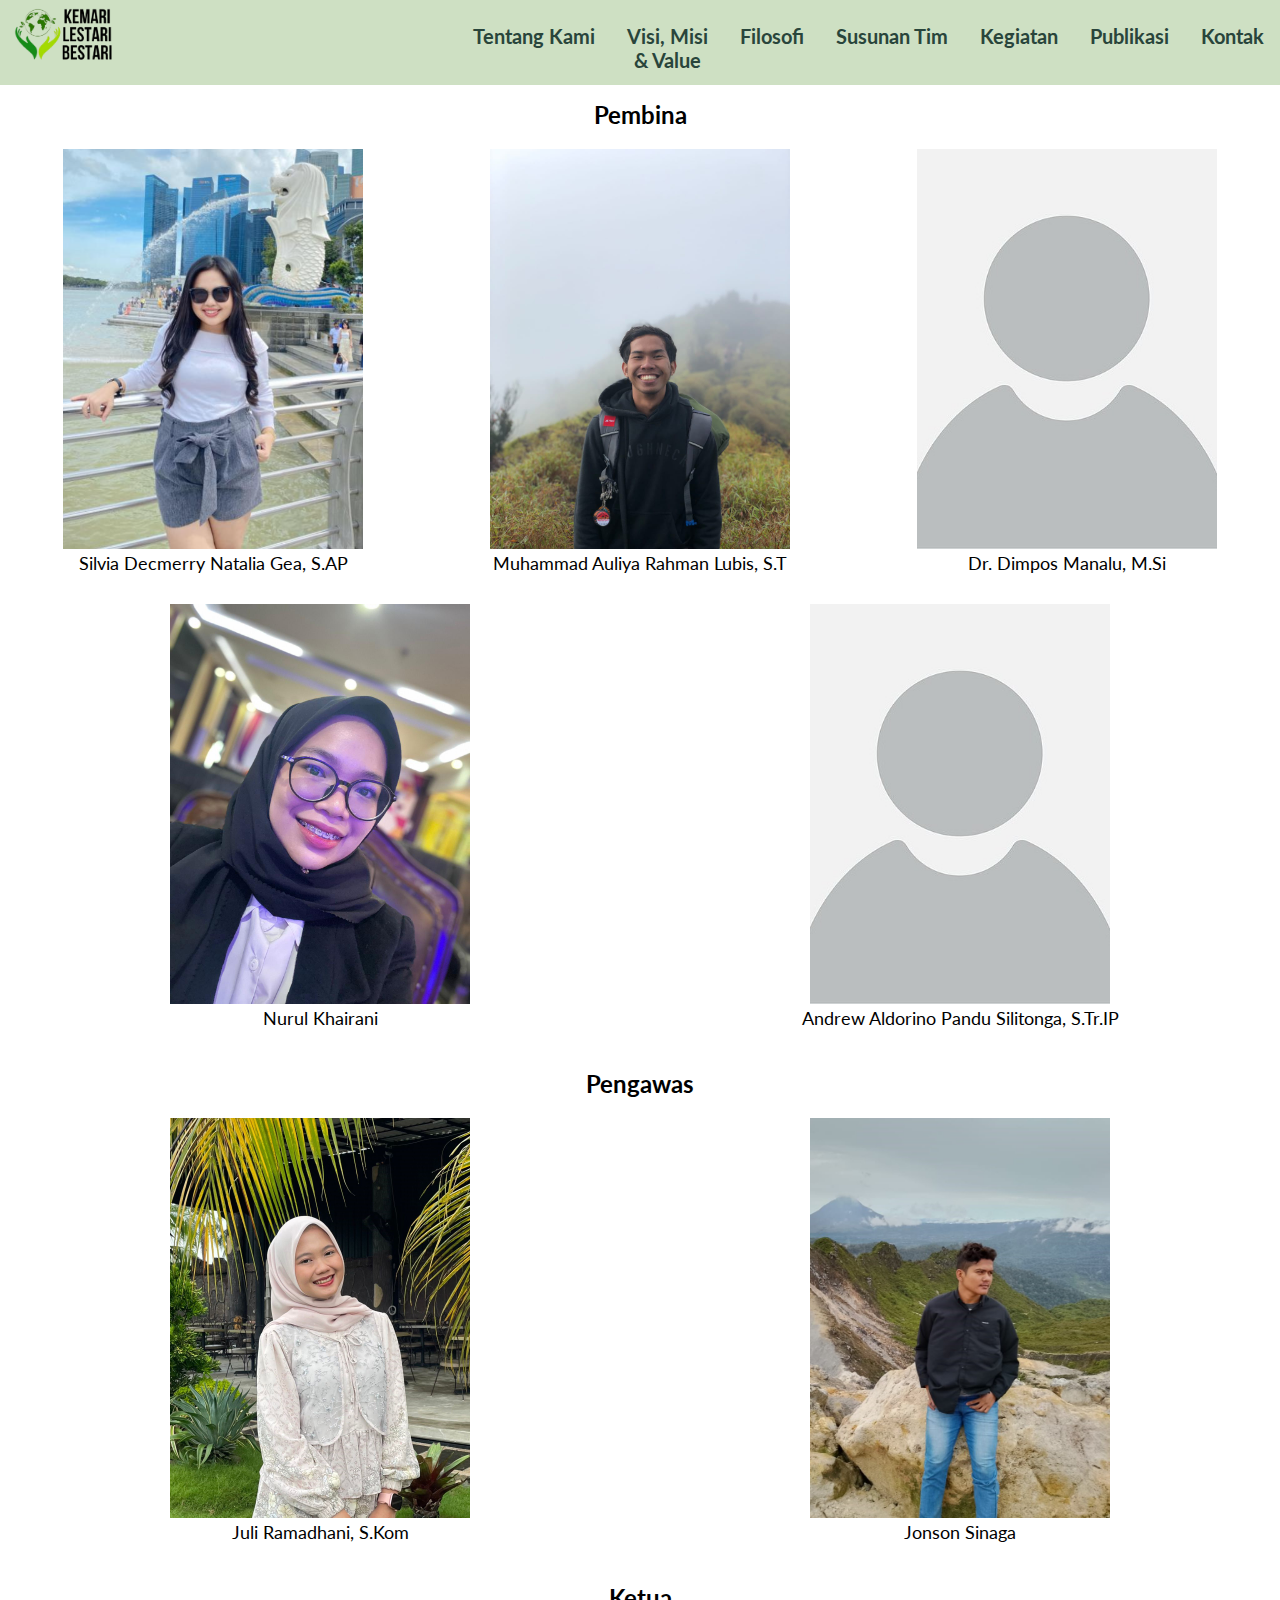
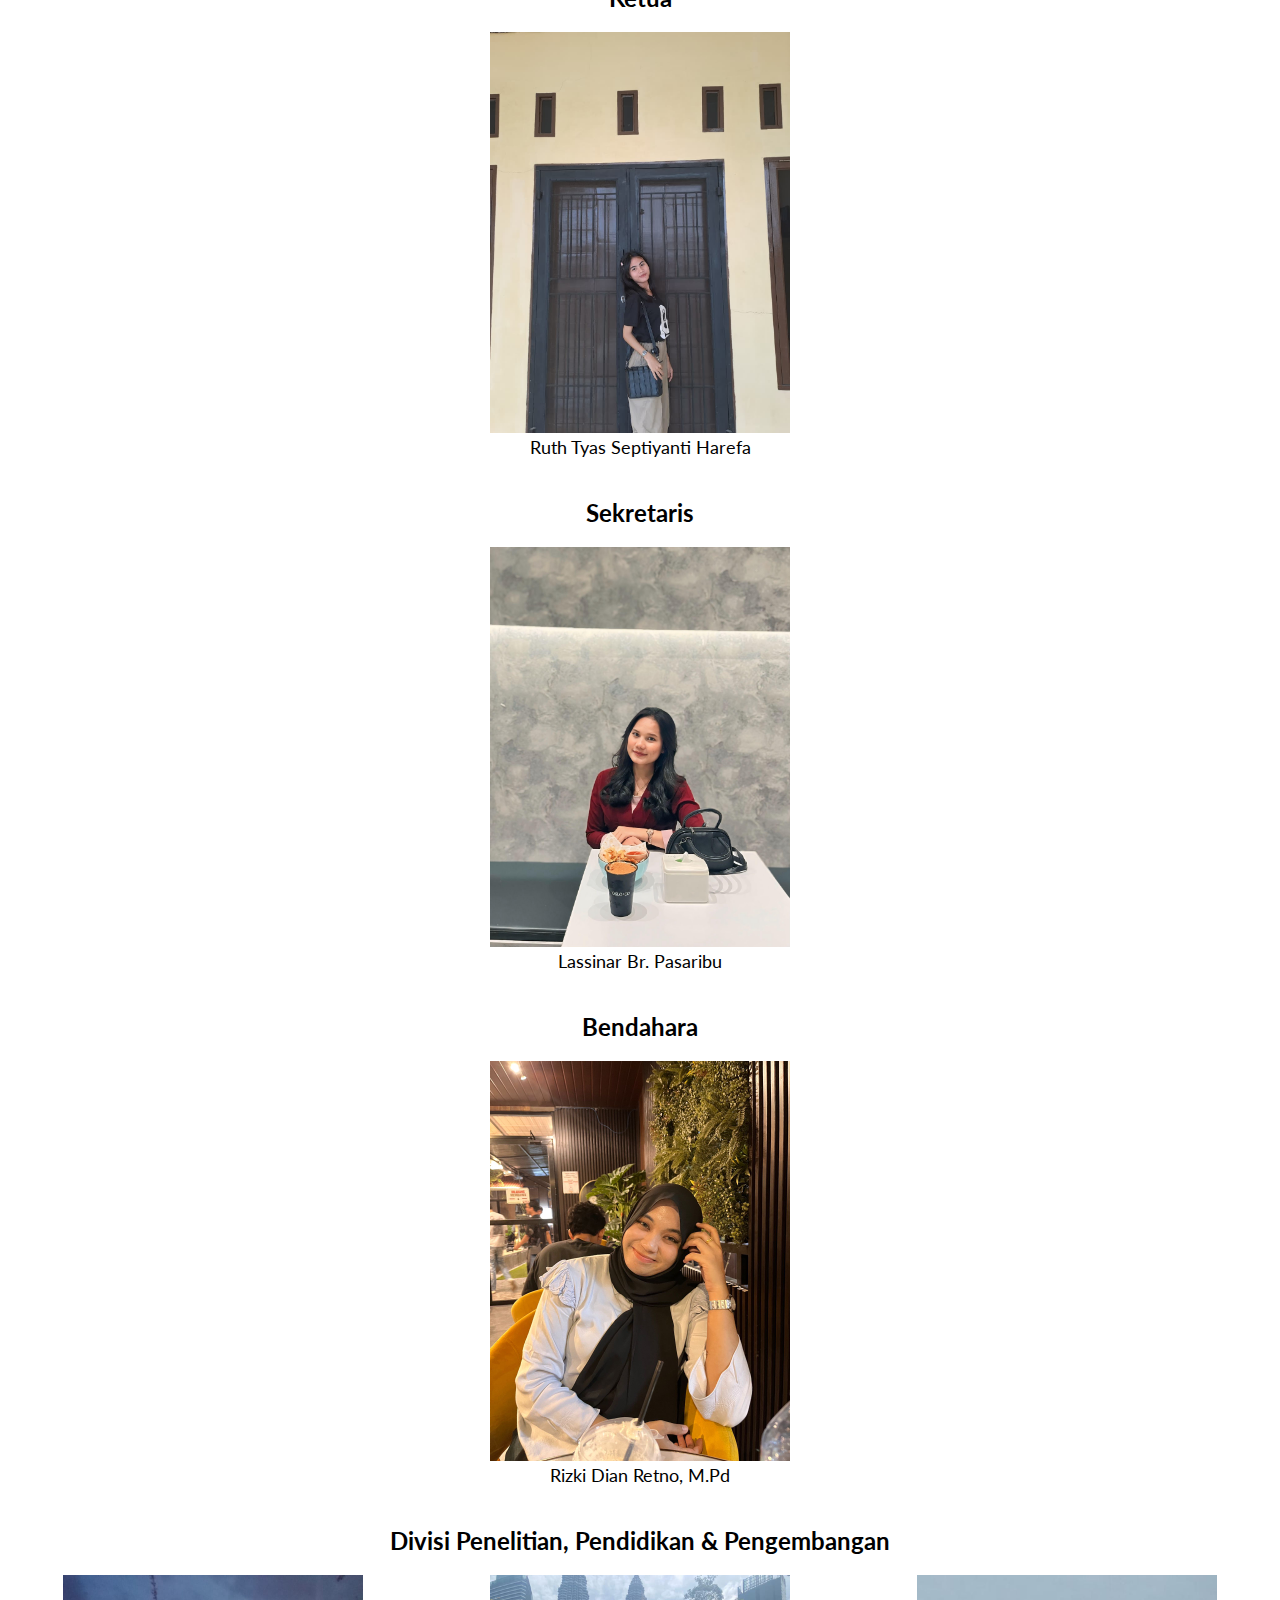
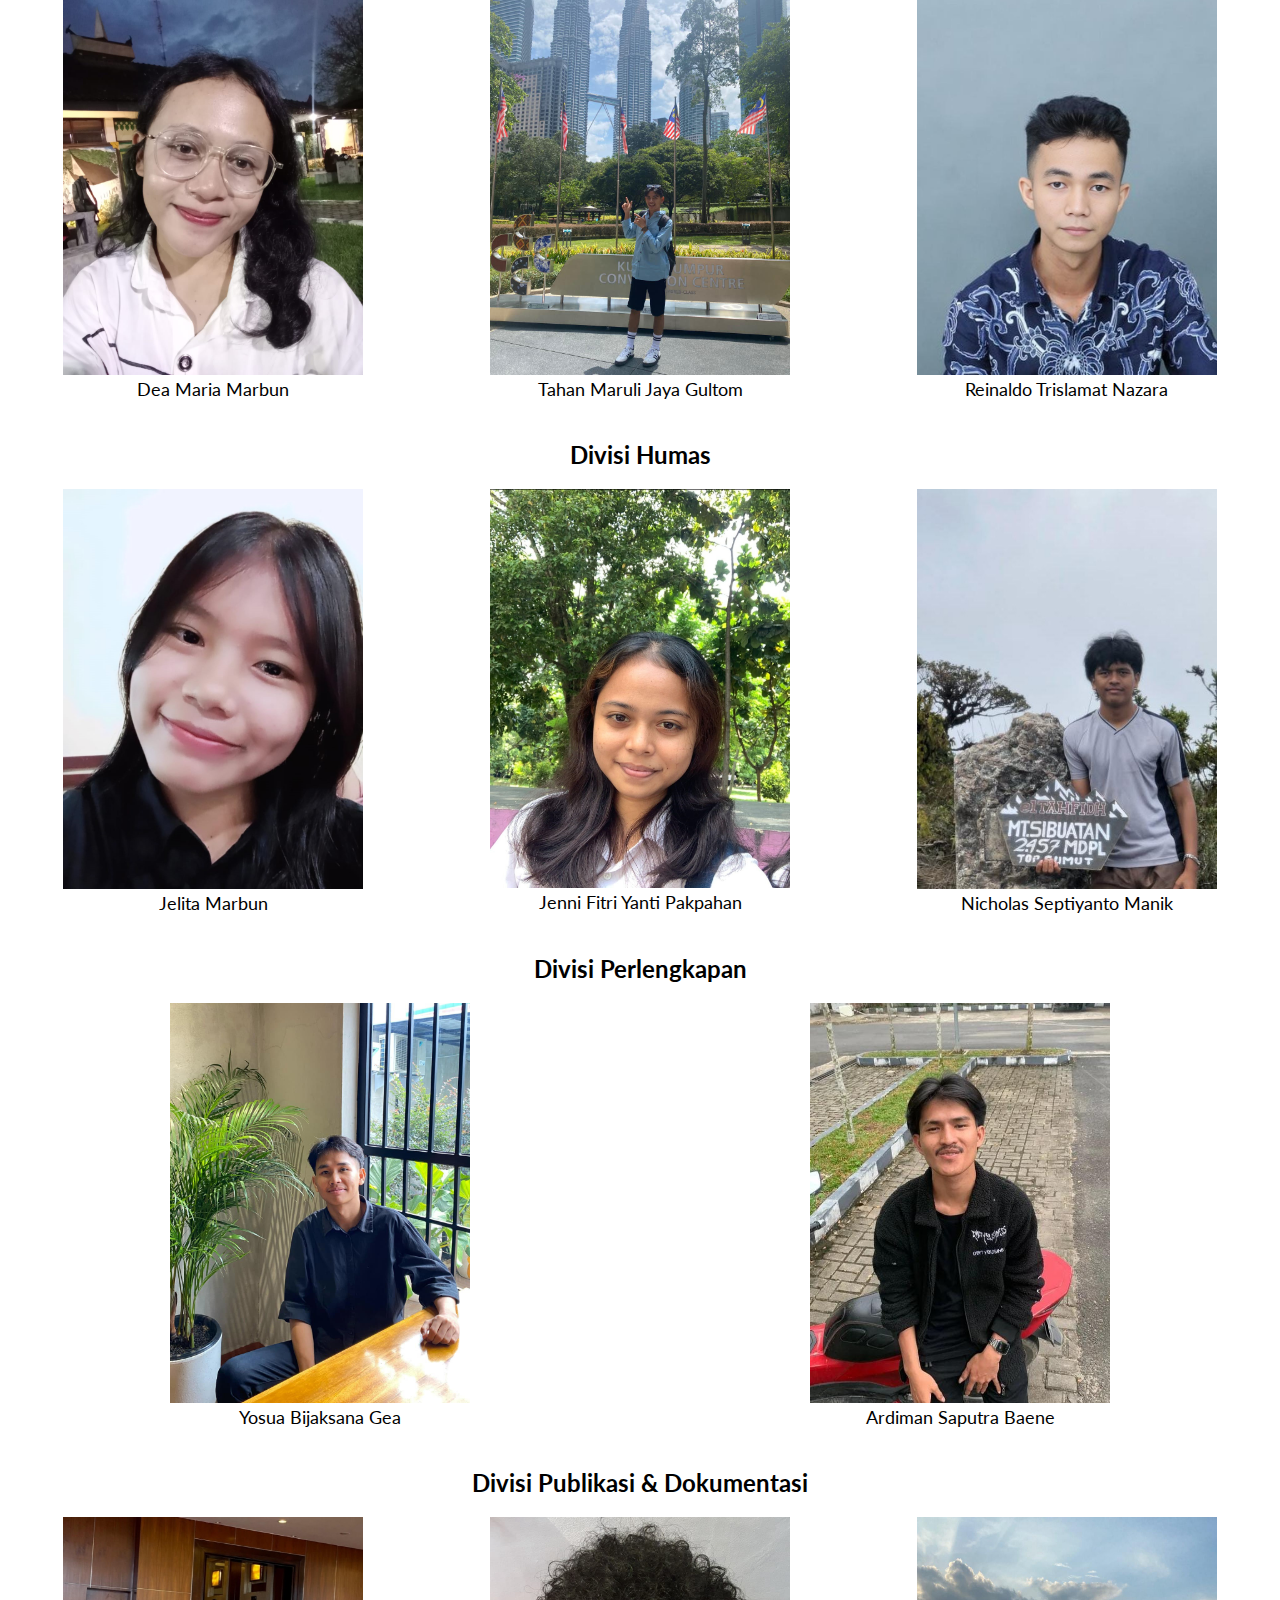
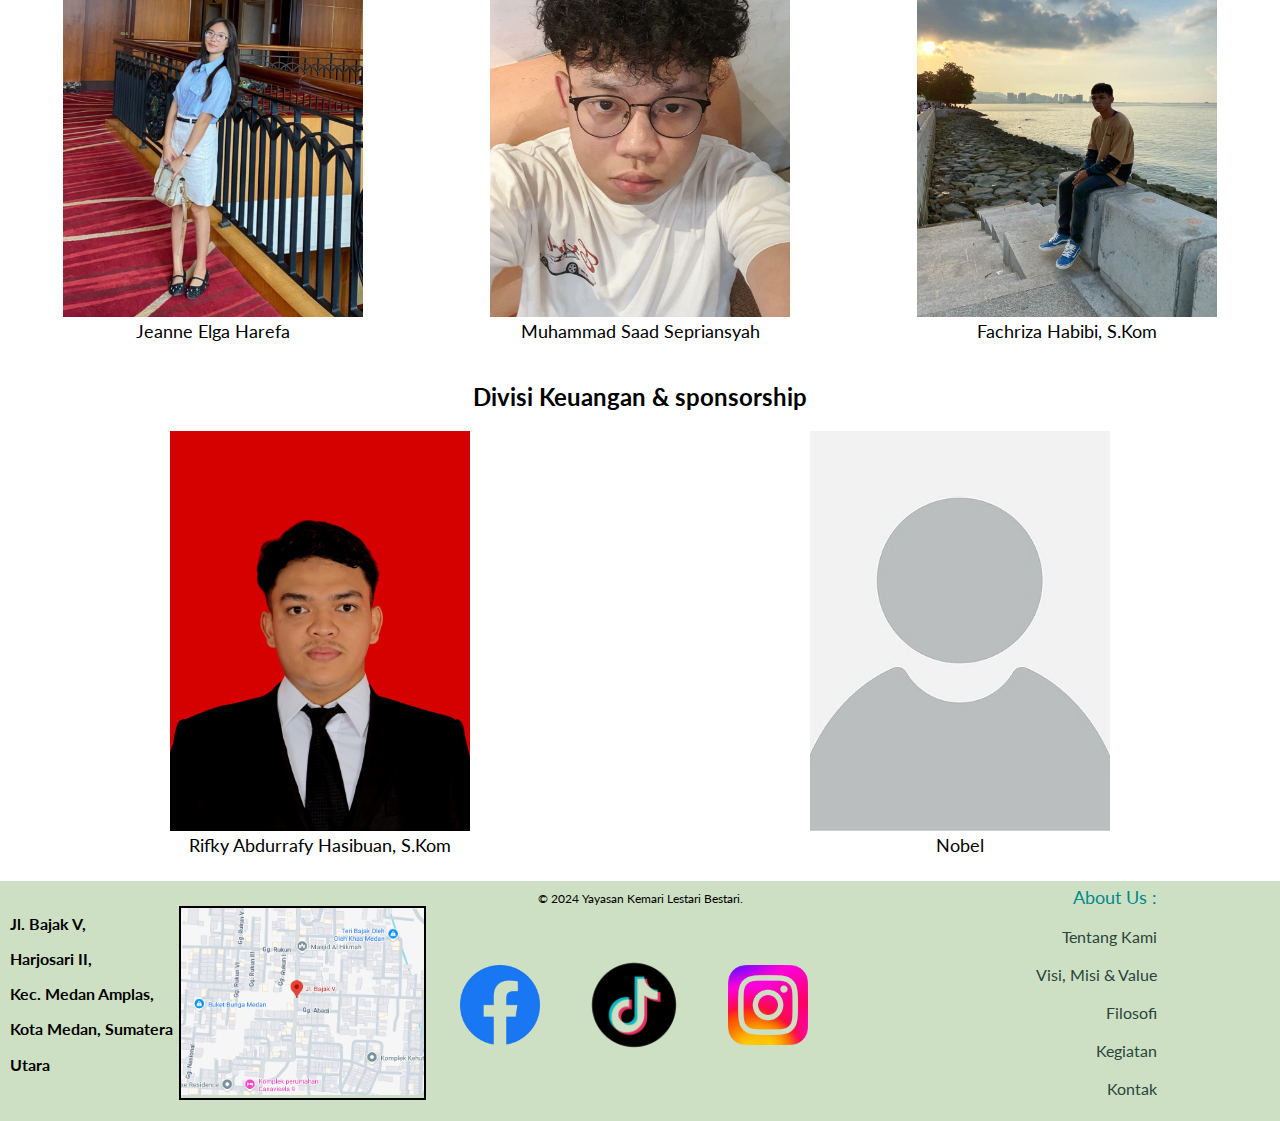
<file: tim.html>
<!DOCTYPE html>
<html lang="en">
<head>
    <meta charset="UTF-8">
    <meta name="viewport" content="width=device-width, initial-scale=1.0">
    <title>Yayasan Kemari Lestari Bestari</title>
    <link rel="stylesheet" href="tim.css">
    <link rel="preconnect" href="https://fonts.googleapis.com">
<link rel="preconnect" href="https://fonts.gstatic.com" crossorigin>
<link rel="icon" href="/header1.png">
<link href="https://fonts.googleapis.com/css2?family=Lato:ital,wght@0,100;0,300;0,400;0,700;0,900;1,100;1,300;1,400;1,700;1,900&display=swap" rel="stylesheet">
</head>
<body>
    <div class="menucontainer">
        <img src="./new.png" class="menuheader">
        <button class="menu" onclick="myFunction()">
            <img src="/menu.png" class="menuicon">
        </button>
    </div>
    <div class="header" id="myDIV">
        <a href="./index.html"><img class="imgheader" src="./new.png"></a>
        <ul class="ul">
            <li class="li"><a class="menu1" href="kontak.html">Kontak</a></li>
            <li class="li"><a class="menu1" href="publikasi.html">Publikasi</a></li>
           <li class="li"><a class="menu1" href="project.html">Kegiatan</a></li>
           <li class="li"><a class="menu1" href="tim.html">Susunan Tim</a></li>
            <!--<li><a class="menu1" href="donasi.html">Donasi</a></li>-->
            <!--<li><a class="menu1" href="pencapaian.html">Pencapaian</a></li>-->
            <li class="li"><a class="menu1" href="filosofi.html">Filosofi</a></li>
            <li class="li"><a href="visi.html" class="menu1">Visi, Misi<br>& Value</a></li>
            <li class="li"><a href="index.html" class="menu1">Tentang Kami</a></li>
            <!--<li class="dropdown">
                <a class="dropbtn" href="index.html">Tentang Kami &darr;</a>
                <div class="dropdown-content">
                    <a href="visi.html">Visi & Misi</a>
                    <a href="filosofi.html">Filosofi Logo</a>
                    <a>Test3</a>
                </div>
            </li>-->
        </ul>
    </div>
    <h2 style="text-align: center; padding: 15px;">Pembina</h2>
   <div class="row">
    <div class="column">
        <img src="./name/silvia.png" class="img">
        <p class="alt">Silvia Decmerry Natalia Gea, S.AP</p>
    </div>
    <div class="column">
        <img src="./name/aul.jpeg" class="img">
        <p class="alt">Muhammad Auliya Rahman Lubis, S.T</p>
    </div>
    <div class="column">
        <img src="/name/kosong.jpg" class="img">
        <p class="alt">Dr. Dimpos Manalu, M.Si</p>
    </div>
   </div>
   <div class="row">
    <div class="column">
        <img src="./name/nurul.jpeg" class="img">
        <p class="alt">Nurul Khairani </p>
    </div>
    <div class="column">
        <img src="/name/kosong.jpg" class="img">
        <p class="alt">Andrew Aldorino Pandu Silitonga, S.Tr.IP</p>
    </div>
   </div>
   <h2 style="text-align: center; padding: 15px;">Pengawas</h2>
   <div class="row">
    <div class="column">
        <img src="./name/juli.jpeg" class="img">
        <p class="alt">Juli Ramadhani, S.Kom</p>
    </div>
    <div class="column">
        <img src="./name/jonson.jpeg" class="img">
        <p class="alt">Jonson Sinaga</p>
    </div>
   </div>
   <h2 style="text-align: center; padding: 15px;">Ketua</h2>
    <div class="row">
        <div class="column">
            <img src="./name/ruth.jpeg" class="img">
            <p class="alt">Ruth Tyas Septiyanti Harefa</p>
        </div>
    </div>
    <h2 style="text-align: center; padding: 15px;">Sekretaris</h2>
    <div class="row">
        <div class="column">
            <img src="./name/sinar.jpeg" class="img">
            <p class="alt">Lassinar Br. Pasaribu</p>
        </div>
    </div>
    <h2 style="text-align: center; padding: 15px;">Bendahara</h2>
    <div class="row">
        <div class="column">
            <img src="./name/rizki.jpeg" class="img">
            <p class="alt">Rizki Dian Retno, M.Pd</p>
        </div>
    </div>

    <h2 style="text-align: center; padding: 15px;">Divisi Penelitian, Pendidikan & Pengembangan</h2>
   <div class="row">
    <div class="column">
        <img src="./name/dea.jpeg" class="img">
        <p class="alt">Dea Maria Marbun</p>
    </div>
    <div class="column">
        <img src="./name/jaya.jpeg" class="img">
        <p class="alt">Tahan Maruli Jaya Gultom</p>
    </div>
    <div class="column">
        <img src="./name/reinaldo.jpeg" class="img">
        <p class="alt">Reinaldo Trislamat Nazara</p>
    </div>
   </div>
       <h2 style="text-align: center; padding: 15px;">Divisi Humas</h2>
   <div class="row">
    <div class="column">
        <img src="./name/jelita.jpeg" class="img">
        <p class="alt">Jelita Marbun</p>
    </div>
    <div class="column">
        <img src="./name/jenni.jpeg" class="img">
        <p class="alt">Jenni Fitri Yanti Pakpahan</p>
    </div>
    <div class="column">
        <img src="./name/nicholas.jpeg" class="img">
        <p class="alt">Nicholas Septiyanto Manik</p>
    </div>
   </div>
       <h2 style="text-align: center; padding: 15px;">Divisi Perlengkapan</h2>
   <div class="row">
    <div class="column">
        <img src="./name/yosua.jpeg" class="img">
        <p class="alt">Yosua Bijaksana Gea</p>
    </div>
    <div class="column">
        <img src="./name/ardiman.jpeg" class="img">
        <p class="alt">Ardiman Saputra Baene</p>
    </div>
   </div>
       <h2 style="text-align: center; padding: 15px;">Divisi Publikasi & Dokumentasi</h2>
   <div class="row">
    <div class="column">
        <img src="./name/jeanne.jpeg" class="img">
        <p class="alt">Jeanne Elga Harefa</p>
    </div>
    <div class="column">
        <img src="./name/saad.jpeg" class="img">
        <p class="alt">Muhammad Saad Sepriansyah</p>
    </div>
    <div class="column">
        <img src="./name/ija.jpg" class="img">
        <p class="alt">Fachriza Habibi, S.Kom</p>
    </div>
   </div>
       <h2 style="text-align: center; padding: 15px;">Divisi Keuangan & sponsorship</h2>
   <div class="row">
    <div class="column">
        <img src="/name/rifky.jpg" class="img">
        <p class="alt">Rifky Abdurrafy Hasibuan, S.Kom</p>
    </div>
    <div class="column">
        <img src="/name/kosong.jpg" class="img">
        <p class="alt">Nobel</p>
    </div>
   </div>

   <footer>
        <div class="pfooter">
             <p>© 2024 Yayasan Kemari Lestari Bestari. </p>
        </div>
        <div class="container">
             <div class="divMap">
                <p>
                    Jl. Bajak V, <br>
                    Harjosari II, <br>
                    Kec. Medan Amplas, <br>
                    Kota Medan, Sumatera Utara 
                </p>
                <button class="imgBtn" onclick="window.open('https://www.google.com/maps/place/Jl.+Bajak+V,+Harjosari+II,+Kec.+Medan+Amplas,+Kota+Medan,+Sumatera+Utara+20148/@3.5339478,98.7088507,17z/data=!3m1!4b1!4m6!3m5!1s0x30313a7bc6929677:0xa22a723b089caf02!8m2!3d3.5339478!4d98.711431!16s%2Fg%2F11b6hp63d4?entry=ttu&g_ep=EgoyMDI1MTAyOC4wIKXMDSoASAFQAw%3D%3D', '_blank')">
                    <img src="maps.png" class="imgMap">
                </button>
            </div>
            <div class="divContact">
                <button onclick="window.open('https://www.facebook.com/people/Ecoeducare/61555992734905/?rdid=TgJalPKIKZkwVaRV&share_url=https%3A%2F%2Fwww.facebook.com%2Fshare%2F16t4393wTd%2F', '_blank')">
                    <img src="/logo/fb.png" class="imgContact">
                </button>
                <button onclick="window.open('https://www.tiktok.com/@eco.educare?is_from_webapp=1&sender_device=pc', '_blank')">
                    <img src="/logo/tt.png" class="imgContact1">
                </button>
                <button onclick="window.open('https://www.instagram.com/eco.educare?igsh=MWczcXZxeWRqMWdndg==', '_blank')">
                    <img src="/logo/ig.png" class="imgContact">
                </button>
            </div>
            <div class="footermenu">
                <p style="color:darkcyan;">About Us : </p>
                <br>
                <a href="index.html">Tentang Kami</a>
                <br>
                <a href="visi.html">Visi, Misi & Value</a>
                <br>
                <a href="filosofi.html">Filosofi</a>
                <br>
                <a href="project.html">Kegiatan</a>
                <br>
                <a href="kontak.html">Kontak</a>
            </div>
        </div>   
    </footer>

    </body>

<script>
    function myFunction() {
        var x = document.getElementById("myDIV");
        if (x.style.display === "block") {
            x.style.display = "none";
        } else {
            x.style.display = "block";
        }
    }
</script>

</html>

<!-- ukuran foto diubah -->
</file>
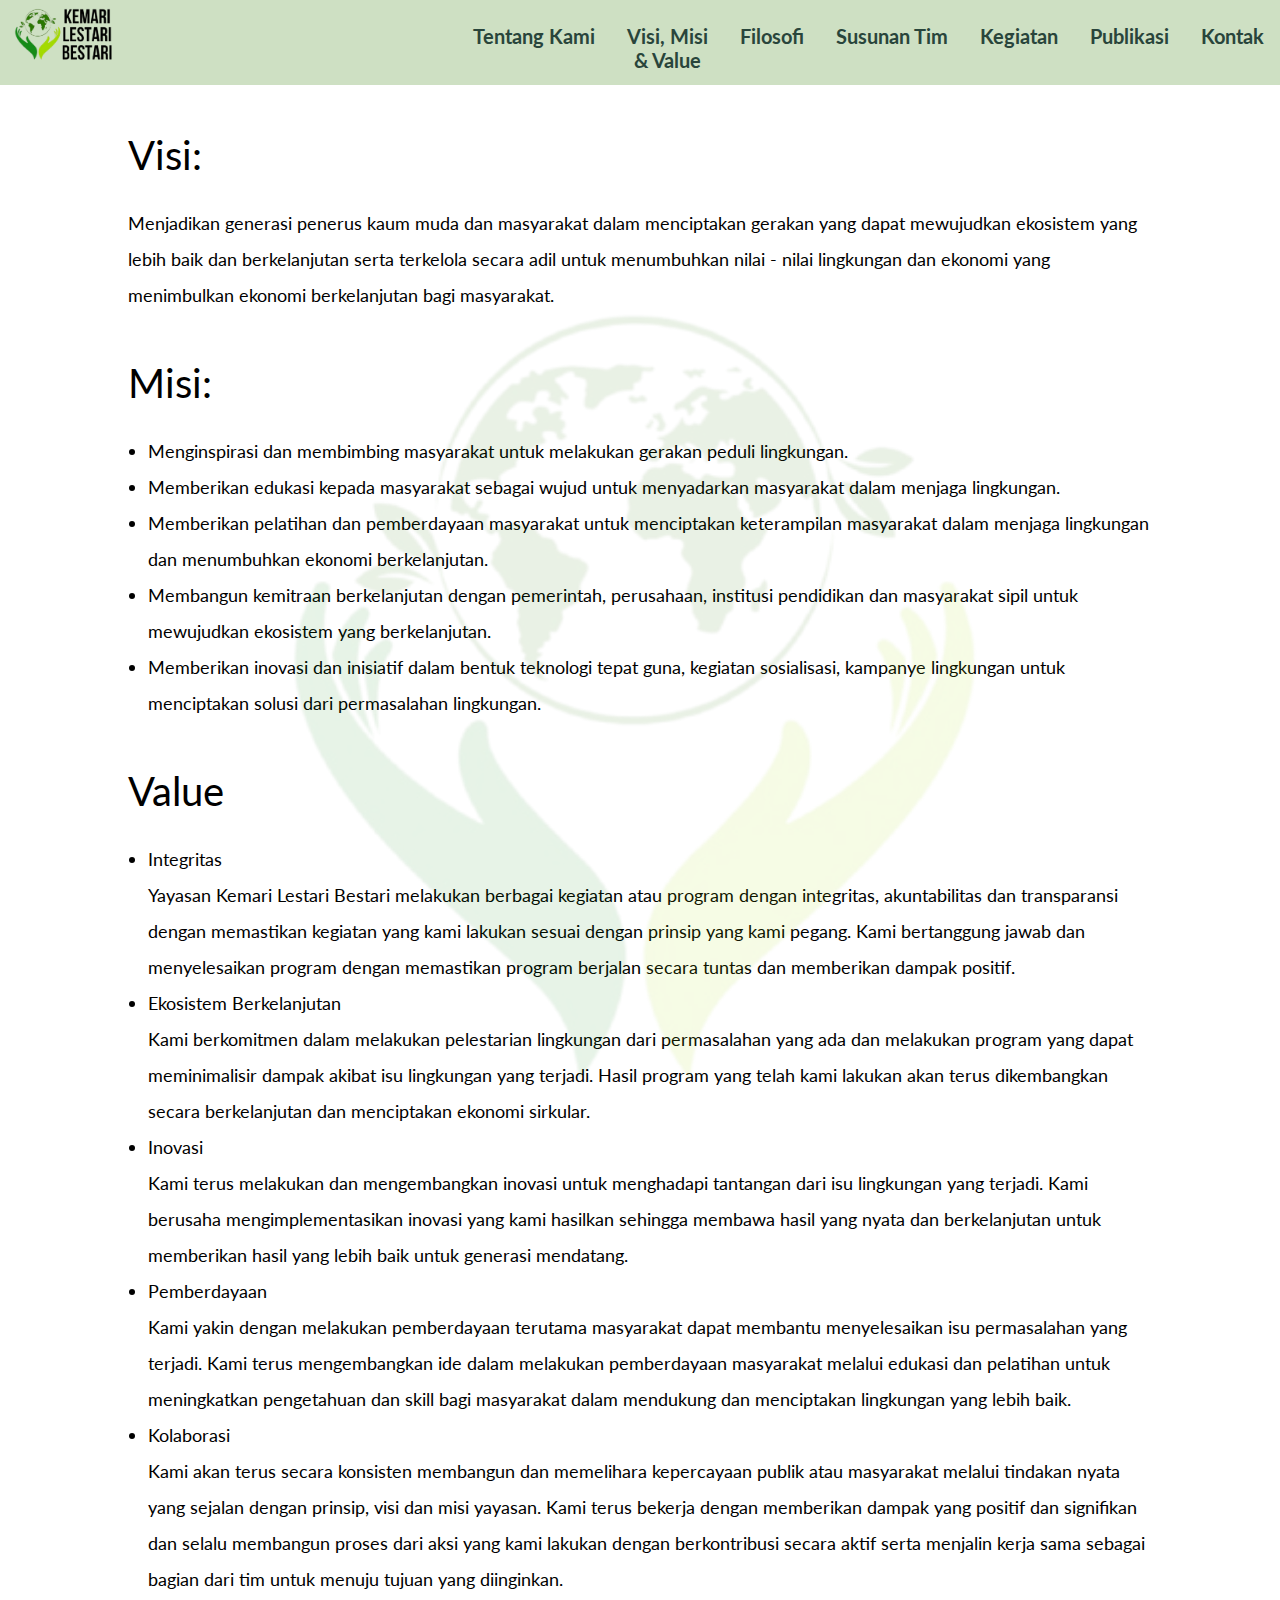
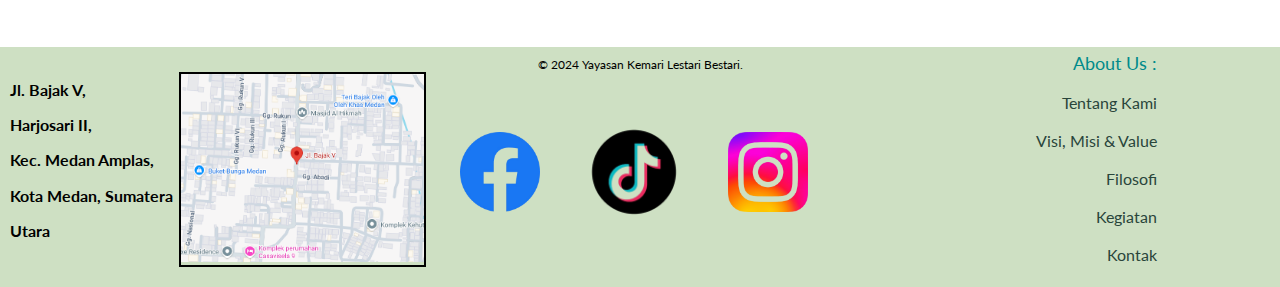
<file: visi.html>
<!DOCTYPE html>
<html lang="en">
<head>
    <meta charset="UTF-8">
    <meta name="viewport" content="width=device-width, initial-scale=1.0">
    <title>Yayasan Kemari Lestari Bestari</title>
    <link rel="stylesheet" href="visi.css">
    <link rel="preconnect" href="https://fonts.googleapis.com">
    <link rel="icon" href="/header1.png">
<link rel="preconnect" href="https://fonts.gstatic.com" crossorigin>
<link href="https://fonts.googleapis.com/css2?family=Lato:ital,wght@0,100;0,300;0,400;0,700;0,900;1,100;1,300;1,400;1,700;1,900&display=swap" rel="stylesheet">
</head>
<body>
    <div class="menucontainer">
        <img src="./new.png" class="menuheader">
        <button class="menu" onclick="myFunction()">
            <img src="/menu.png" class="menuicon">
        </button>
    </div>
    <div class="header" id="myDIV">
        <a href="./index.html"><img class="imgheader" src="./new.png"></a>
        <ul class="ul">
            <li class="li"><a class="menu1" href="kontak.html">Kontak</a></li>
            <li class="li"><a class="menu1" href="publikasi.html">Publikasi</a></li>
            <li class="li"><a class="menu1" href="project.html">Kegiatan</a></li>
            <li class="li"><a class="menu1" href="tim.html">Susunan Tim</a></li>
            <!--<li><a class="menu1" href="donasi.html">Donasi</a></li>-->
            <!--<li><a class="menu1" href="pencapaian.html">Pencapaian</a></li>-->
            <li class="li"><a class="menu1" href="filosofi.html">Filosofi</a></li>
            <li class="li"><a href="visi.html" class="menu1">Visi, Misi<br>& Value</a></li>
            <li class="li"><a href="index.html" class="menu1">Tentang Kami</a></li>
            <!--<li class="dropdown">
                <a class="dropbtn" href="index.html">Tentang Kami &darr;</a>
                <div class="dropdown-content">
                    <a href="visi.html">Visi & Misi</a>
                    <a href="filosofi.html">Filosofi Logo</a>
                    <a>Test3</a>
                </div>
            </li>-->
        </ul>
    </div>
    <section>
        <div class="div2">
            <p class="p1">
                Visi: 
            </p>
        </div>
        <div class="div1">
            <p class="p2">
                Menjadikan generasi penerus kaum muda dan masyarakat dalam menciptakan gerakan yang dapat mewujudkan ekosistem 
                yang lebih baik dan berkelanjutan serta terkelola secara adil untuk menumbuhkan nilai - nilai lingkungan dan ekonomi 
                 yang menimbulkan ekonomi berkelanjutan bagi masyarakat.
            </p>
        </div>
    </section>
    <div class="line"></div>
    <div class="img2div">
        <img src="/header1.png" class="img2">
    </div>
    <section>
        <div class="div2">
            <p class="p1">
                Misi: 
            </p>
        </div>
        <div class="div1">
            <ul class="list">
                <li class="test">Menginspirasi dan membimbing masyarakat untuk melakukan gerakan peduli lingkungan.</li>
                <li class="test">Memberikan edukasi kepada masyarakat sebagai wujud untuk menyadarkan masyarakat dalam menjaga lingkungan.</li>
                <li class="test">Memberikan pelatihan dan pemberdayaan masyarakat untuk menciptakan keterampilan masyarakat dalam menjaga lingkungan dan menumbuhkan ekonomi berkelanjutan.</li>
                <li class="test">Membangun kemitraan berkelanjutan dengan pemerintah, perusahaan, institusi pendidikan dan masyarakat sipil untuk mewujudkan ekosistem yang berkelanjutan.</li>
                <li class="test">Memberikan inovasi dan inisiatif dalam bentuk teknologi tepat guna, kegiatan sosialisasi, kampanye lingkungan untuk menciptakan solusi dari permasalahan lingkungan.</li>
            </ul>
        </div>
    </section>
    <section>
        <div class="div2">
            <p class="p1">
                Value
            </p>
        </div>
        <div class="div1">
             <ul class="list">
                <li class="test">
                    Integritas <br>
                </li>
                <p>
                    Yayasan Kemari Lestari Bestari melakukan berbagai kegiatan atau program dengan integritas, akuntabilitas dan transparansi dengan memastikan kegiatan yang kami lakukan sesuai dengan prinsip yang kami pegang. Kami bertanggung jawab dan menyelesaikan program dengan memastikan program berjalan secara tuntas dan memberikan dampak positif.
                </p>
                <li class="test">
                    Ekosistem Berkelanjutan <br>
                </li>
                <p>
                    Kami berkomitmen dalam melakukan pelestarian lingkungan dari permasalahan yang ada dan melakukan program yang dapat meminimalisir dampak akibat isu lingkungan yang terjadi. Hasil program yang telah kami lakukan akan terus dikembangkan secara berkelanjutan dan menciptakan ekonomi sirkular.
                </p>
                <li class="test">
                    Inovasi<br>
                </li>
                <p>
                    Kami terus melakukan dan mengembangkan inovasi untuk menghadapi tantangan dari isu lingkungan yang terjadi. Kami berusaha mengimplementasikan inovasi yang kami hasilkan sehingga membawa hasil yang nyata dan berkelanjutan untuk memberikan hasil yang lebih baik untuk generasi mendatang.
                </p>
                <li class="test">
                    Pemberdayaan<br>
                </li>
                <p>
                    Kami yakin dengan melakukan pemberdayaan terutama masyarakat dapat membantu menyelesaikan isu permasalahan yang terjadi. Kami terus mengembangkan ide dalam melakukan pemberdayaan masyarakat melalui edukasi dan pelatihan untuk meningkatkan pengetahuan dan skill bagi masyarakat dalam mendukung dan menciptakan lingkungan yang lebih baik.
                </p>
                <li class="test">
                    Kolaborasi
                </li>
                <p>
                    Kami akan terus secara konsisten membangun dan memelihara kepercayaan publik atau masyarakat melalui tindakan nyata yang sejalan dengan prinsip, visi dan misi yayasan. Kami terus bekerja dengan memberikan dampak yang positif dan signifikan dan selalu membangun proses dari aksi yang kami lakukan dengan berkontribusi secara aktif serta menjalin kerja sama sebagai bagian dari tim untuk menuju tujuan yang diinginkan.
                </p>
            </ul>
        </div>
    </section>
    <footer>
        <div class="pfooter">
             <p>© 2024 Yayasan Kemari Lestari Bestari. </p>
        </div>
        <div class="container">
             <div class="divMap">
                <p>
                    Jl. Bajak V, <br>
                    Harjosari II, <br>
                    Kec. Medan Amplas, <br>
                    Kota Medan, Sumatera Utara 
                </p>
                <button class="imgBtn" onclick="window.open('https://www.google.com/maps/place/Jl.+Bajak+V,+Harjosari+II,+Kec.+Medan+Amplas,+Kota+Medan,+Sumatera+Utara+20148/@3.5339478,98.7088507,17z/data=!3m1!4b1!4m6!3m5!1s0x30313a7bc6929677:0xa22a723b089caf02!8m2!3d3.5339478!4d98.711431!16s%2Fg%2F11b6hp63d4?entry=ttu&g_ep=EgoyMDI1MTAyOC4wIKXMDSoASAFQAw%3D%3D', '_blank')">
                    <img src="maps.png" class="imgMap">
                </button>
            </div>
            <div class="divContact">
                <button onclick="window.open('https://www.facebook.com/people/Ecoeducare/61555992734905/?rdid=TgJalPKIKZkwVaRV&share_url=https%3A%2F%2Fwww.facebook.com%2Fshare%2F16t4393wTd%2F', '_blank')">
                    <img src="/logo/fb.png" class="imgContact">
                </button>
                <button onclick="window.open('https://www.tiktok.com/@eco.educare?is_from_webapp=1&sender_device=pc', '_blank')">
                    <img src="/logo/tt.png" class="imgContact1">
                </button>
                <button onclick="window.open('https://www.instagram.com/eco.educare?igsh=MWczcXZxeWRqMWdndg==', '_blank')">
                    <img src="/logo/ig.png" class="imgContact">
                </button>
            </div>
            <div class="footermenu">
                <p style="color:darkcyan;">About Us : </p>
                <br>
                <a href="index.html">Tentang Kami</a>
                <br>
                <a href="visi.html">Visi, Misi & Value</a>
                <br>
                <a href="filosofi.html">Filosofi</a>
                <br>
                <a href="project.html">Kegiatan</a>
                <br>
                <a href="kontak.html">Kontak</a>
            </div>
        </div>   
    </footer>
</body>
<script>
    function myFunction() {
        var x = document.getElementById("myDIV");
        if (x.style.display === "block") {
            x.style.display = "none";
        } else {
            x.style.display = "block";
        }
    }
</script>
</html>

<!--Background logo-->
</file>
<file: styles.css>
*{
    padding: 0;
    margin: 0;
    font-family: lato;
}

.menucontainer{
  display: none;
}

ul {
  list-style-type: none;
  margin: 0;
  padding: 0;
  overflow: hidden;
  background-color: #cee0c3;
  height: 85px;
}

li {
  float: right;
  font-size: 20px;
  padding-top: 10px;
}

li a, .dropbtn {
  display: inline-block;
  color: #29453b;
  text-align: center;
  padding: 14px 16px;
  text-decoration: none;
  font-weight: bold;
}

li a:hover, .dropdown:hover .dropbtn {
  background-color: white;
}

li.dropdown {
  display: inline-block;
}

.dropdown-content {
  display: none;
  position: absolute;
  background-color: #f9f9f9;
  min-width: 160px;
  box-shadow: 0px 8px 16px 0px rgba(0,0,0,0.2);
  z-index: 1;
}

.dropdown-content a {
  color: black;
  padding: 12px 16px;
  text-decoration: none;
  display: block;
  text-align: left;
}

.dropdown-content a:hover {background-color: #f1f1f1;}

.dropdown:hover .dropdown-content {
  display: block;
}

.imgheader{
    width: 8.5%;
    position: absolute;
    margin-left: 10px;
    margin-top: -7px;
}

.img1{
    margin-top: 30px;
    width: 1200px;
    height: 400px;
    object-fit: cover;
}

.img2{
    margin-left: 28vw;
    margin-top: 10px;
    width: 40%;
    position: absolute;
    opacity: 40%;
}

.div1{
    width: 80%;
    margin: auto;
    display: flex;
    flex-direction: column;
}

.divImg{
    width: 80%;
    margin: 0 auto;
    display: flex;
    flex-direction: row;
}

.img3{
  height: 300px;
  width: 320px;
  object-fit: cover;
}

.img4{
  width: 60%;
  padding-top: 35px;
}

.div2{
    width: 80%;
    margin: auto;
    padding-bottom: 40px;
}

.p1{
    padding-right: 80px;
    padding-top: 30px;
    font-size: 20px;
    text-align: justify;
    line-height: 2;
}

.p1::first-letter{
  font-size: 40px;
  color: #29453b;
  font-family: 'Times New Roman', Times, serif;
  line-height: 0;
  margin-left: 12px;
}

.right{
  display: flex;
  flex-direction: row-reverse;
  align-items: center;
  margin: 0 auto;
  width: 80%;
  padding-bottom: 50px;
}

.right .p1{
  margin-left: 50px
}

section:last-of-type{
  padding-bottom: 50px;
}

footer{
  background-color: #cee0c3;
  padding: 10px;
  height: 220px;
}

.pfooter{
  font-size: 12px;
  text-align: center; 
}

.container{
  display: flex;
  width: 100%;

}

.divMap{
  width: 33%;
  height: 65%;
  display: flex;
  flex-direction: row;
  justify-content: space-evenly;
}

.imgMap{
  width: 100%;
}

.divMap p{
  line-height: 2.2;
  font-weight: bold;
  vertical-align: middle;
}

.divContact{
  display: flex;
  width: 33%;
  justify-content: space-evenly;
  align-items: center;
}

.divContact button{
  background: 0;
  border: none;
}

.divContact button:hover{
  transform: scale(1.3);
  transition: 0.3s ease;
}

.imgContact{
  width: 80px;
  height: 80px;
}

.imgContact1{
  width: 120px;
  height: 120px;
}

.footermenu{
  width: 25%;
  text-align: right;
  display: flex;
  justify-content: flex-end;
  padding-right: 20px;
  flex-direction: column;
  margin-top: -20px;
  padding-bottom: 10px;
}

.footermenu p{
  font-size: 18px;
}

.footermenu a{
  text-decoration: none;
  color: #29453b;
}

.footermenu a:hover{
  text-decoration: underline;
  transform: scale(1.2);
  transition: 0.5s ease;
}

.imgBtn{
  background: none;
  border: 2px solid black;
  padding: 0px;
  cursor: pointer;
  margin: 0;
  width: 300px;
}

@media screen and (max-width: 768px) {
  .imgheader {
    display: none;
  }

  .header2, .header3 {
    font-size: 30px;
    margin-left: 20px;
  }

  .divImg{
    flex-direction: column;
    width: 90%;
    align-items: center;
  }

  .divImg, .right{
    margin: 0 auto;
  }

  .img1 {
    width: 90%;
    height: auto;
  }

  .img4 {
    width: 100%;
    margin-left: 5%;
  }

  .div1 {
    width: 95%;
    align-items: center;
  }

  .p1 {
    padding-right: 20px;
    font-size: 16px;
  }

  .right {
    width: 90%;
    flex-direction: column;
  }

  li {
    float: none;
    text-align: center;
  }

  ul {
    height: auto;
    display: flex;
    flex-direction: column-reverse;
  }
  .igp, .fbp, .ttp {
    display: none;
  }
  .footerp{
    display: none;
  }
  .menucontainer{
    display: flex;
    justify-content: space-between;
    background-color: #cee0c3;
  }
  .menu{
    display: flex;
    width: 12%;
    align-items: center;
    border: none;
    background-color: #cee0c3;
  }
  .menuheader{
    width: 100px;
    height: 80px;
  }
  .menuicon{
    width: 80px;
    height: 60px;
  }
  #myDIV{
    display: none;
  }

  footer{
    height: auto;
  }
  .container{
    flex-direction: column;
    align-items: center;
  }
  .divMap, .divContact, .footermenu{
    width: 80%;
    margin-bottom: 20px;
    justify-content: center;
    text-align: center;
  }
  .divMap{
    flex-direction: column;
    align-items: center;
  }
  .imgMap{
    width: 70%;
  }
  .imgBtn{
    border: none;
  }
  .footermenu{
    padding-right: 0;
  }

  /*.imgMap{
    display: none;
  }*/
}
</file>
<file: filosofi.css>
*{
    padding: 0;
    margin: 0;
    font-family: lato;
}

.menucontainer{
  display: none;
}

a{
    color:white;
    text-decoration: none;
}


.ul {
  list-style-type: none;
  margin: 0;
  padding: 0;
  overflow: hidden;
  background-color: #cee0c3;
  height: 85px;
}

.li {
  float: right;
  font-size: 20px;
  padding-top: 10px;
}

.li a, .dropbtn {
  display: inline-block;
  color: #29453b;
  text-align: center;
  padding: 14px 16px;
  text-decoration: none;
  font-weight: bold;
}

.li a:hover, .dropdown:hover .dropbtn {
  background-color: white;
}

.li.dropdown {
  display: inline-block;
}

.dropdown-content {
  display: none;
  position: absolute;
  background-color: #f9f9f9;
  min-width: 160px;
  box-shadow: 0px 8px 16px 0px rgba(0,0,0,0.2);
  z-index: 1;
}

.dropdown-content a {
  color: black;
  padding: 12px 16px;
  text-decoration: none;
  display: block;
  text-align: left;
}

.dropdown-content a:hover {background-color: #f1f1f1;}

.dropdown:hover .dropdown-content {
  display: block;
}

.imgheader{
    width: 8.5%;
    position: absolute;
    margin-left: 10px;
    margin-top: -7px;
}

.header2{
    margin-top: 60px;
    margin-left: 60px;
    font-size: 40px;
}

.header3{
    margin-top: 60px;
    font-size: 40px;
}

.img1{
    margin-left: 70px;
    margin-top: 30px;
    width: 1300px;
    height: 400px;
    object-fit: cover;
}

.img2div{
  display: flex;
  justify-content: center;
  align-content: center;
  height: 100%;
}

.img2{
    display: flex;
    width: 70%;
    position: absolute;
    opacity: 10%;
}

.div1{
    width: 80%;
    margin: auto;
}

.divImg{
    width: 55%;
    margin-left: 150px;
}

.img3{
  position: absolute;
  margin-top: -550px;
  margin-left: 770px;
  height: 500px;
  width: 450px;
  object-fit: cover;
}

.div2{
    width: 80%;
    margin: auto;
    padding-bottom: 40px;
}

.div2 h2{
  text-align: center;
}

.p1{
    padding-right: 80px;
    padding-top: 30px;
    font-size: 20px;
    text-align: justify;
    line-height: 2;
}

.p1::first-letter{
  font-size: 40px;
  color: #29453b;
  font-family: 'Times New Roman', Times, serif;
  line-height: 0;
  margin-left: 12px;
}

section:last-of-type{
  padding-bottom: 50px;
}

.list{
  font-size: large;
  margin-left: 20px;
  line-height: 2;
}

footer{
  background-color: #cee0c3;
  padding: 10px;
  height: 220px;
}

.pfooter{
  font-size: 12px;
  text-align: center; 
}

.container{
  display: flex;
  width: 100%;

}

.divMap{
  width: 33%;
  height: 65%;
  display: flex;
  flex-direction: row;
  justify-content: space-evenly;
}

.imgMap{
  width: 100%;
}

.divMap p{
  line-height: 2.2;
  font-weight: bold;
  vertical-align: middle;
}

.divContact{
  display: flex;
  width: 33%;
  justify-content: space-evenly;
  align-items: center;
}

.divContact button{
  background: 0;
  border: none;
}

.divContact button:hover{
  transform: scale(1.3);
  transition: 0.3s ease;
}

.imgContact{
  width: 80px;
  height: 80px;
}

.imgContact1{
  width: 120px;
  height: 120px;
}

.footermenu{
  width: 25%;
  text-align: right;
  display: flex;
  justify-content: flex-end;
  padding-right: 20px;
  flex-direction: column;
  margin-top: -20px;
  padding-bottom: 10px;
}

.footermenu p{
  font-size: 18px;
}

.footermenu a{
  text-decoration: none;
  color: #29453b;
}

.footermenu a:hover{
  text-decoration: underline;
  transform: scale(1.2);
  transition: 0.5s ease;
}

.imgBtn{
  background: none;
  border: 2px solid black;
  padding: 0px;
  cursor: pointer;
  margin: 0;
  width: 300px;
}

@media screen and (max-width: 768px) {
  .imgheader {
    display: none;
  }

  .li {
    float: none;
    text-align: center;
  }

  .ul {
    height: auto;
    display: flex;
    flex-direction: column-reverse;
  }

  .header2, .header3 {
    margin: 30px 20px;
    font-size: 28px;
  }

  .img1 {
    width: 90%;
    height: 200px;
    margin: 20px auto;
    display: block;
  }

  .img2div{
    justify-content: center;
    flex-direction: row;
    vertical-align: middle;
  }

  .img2 {
    width: 100%;
    position: fixed;
    margin-top: 180px;
  }

  .img3 {
    position: static;
    width: 90%;
    height: auto;
    margin: 20px auto;
    display: block;
  }

  .divImg {
    width: 90%;
    margin: 0 auto;
  }

  .div1, .div2 {
    width: 90%;
  }

  .p1 {
    padding-right: 20px;
    font-size: 24px;
  }

  footer{
    height: auto;
  }
  .container{
    flex-direction: column;
    align-items: center;
  }
  .divMap, .divContact, .footermenu{
    width: 80%;
    margin-bottom: 20px;
    justify-content: center;
    text-align: center;
  }

  .footermenu{
    padding-right: 0;
  }
  .divMap{
    flex-direction: column;
    align-items: center;
  }
  .imgMap{
    width: 70%;
  }
  .imgBtn{
    border: none;
  }
  .menucontainer{
    display: flex;
    justify-content: space-between;
    background-color: #cee0c3;
  }
  .menu{
    display: flex;
    width: 12%;
    align-items: center;
    border: none;
    background-color: #cee0c3;
  }
  .menuheader{
    width: 100px;
    height: 80px;
  }
  .menuicon{
    width: 80px;
    height: 60px;
  }
  #myDIV{
    display: none;
  }
}
</file>
<file: kontak.css>
*{
    padding: 0;
    margin: 0;
    font-family: lato;
}

.menucontainer{
  display: none;
}

#myDIV{
  display: block;
}

a{
    color:white;
    text-decoration: none;
}

ul {
  list-style-type: none;
  margin: 0;
  padding: 0;
  overflow: hidden;
  background-color: #cee0c3;
  height: 85px;
}

li {
  float: right;
  font-size: 20px;
  padding-top: 10px;
}

li a, .dropbtn {
  display: inline-block;
  color: #29453b;
  text-align: center;
  padding: 14px 16px;
  text-decoration: none;
  font-weight: bold;
}

li a:hover, .dropdown:hover .dropbtn {
  background-color: white;
}

li.dropdown {
  display: inline-block;
}

.dropdown-content {
  display: none;
  position: absolute;
  background-color: #f9f9f9;
  min-width: 160px;
  box-shadow: 0px 8px 16px 0px rgba(0,0,0,0.2);
  z-index: 1;
}

.dropdown-content a {
  color: black;
  padding: 12px 16px;
  text-decoration: none;
  display: block;
  text-align: left;
}

.dropdown-content a:hover {background-color: #f1f1f1;}

.dropdown:hover .dropdown-content {
  display: block;
}

.imgheader{
    width: 8.4%;
    position: absolute;
    margin-left: 10px;
    margin-top: -7px;
}

.header2{
    margin-top: 60px;
    margin-left: 60px;
    font-size: 40px;
}

.img1{
    margin-left: 40px;
    margin-top: 30px;
}

.img2div{
  display: flex;
  justify-content: center;
}

.img2{
    display: flex;
    margin: 0 auto;
    width: 60%;
    position: absolute;
    opacity: 10%;
}

.p1{
    padding-right: 80px;
    padding-top: 10px;
    font-size: 28px;
    text-align: justify;
    line-height: 2;
}

.p2{
  font-size: 28px;
  line-height: 2;
  margin-left: 20px;
  color:dimgray;
}

.div1{
    width: 80%;
    margin: auto;
    padding-bottom: 10px;
}

.last{
  padding-bottom: 50px;
}

.div2{
    width: 80%;
    margin: auto;
    padding-bottom: 10px;
}

.p2 a{
  color:dimgray;
  margin-left: 20px;
}

.p2 a:hover{
  color: #29453b;
}

footer{
  background-color: #cee0c3;
  padding: 10px;
  height: 220px;
}

.pfooter{
  font-size: 12px;
  text-align: center; 
}

.container{
  display: flex;
  width: 100%;

}

.divMap{
  width: 33%;
  height: 65%;
  display: flex;
  flex-direction: row;
  justify-content: space-evenly;
}

.imgMap{
  width: 100%;
}

.divMap p{
  line-height: 2.2;
  font-weight: bold;
  vertical-align: middle;
}

.divContact{
  display: flex;
  width: 33%;
  justify-content: space-evenly;
  align-items: center;
}

.divContact button{
  background: 0;
  border: none;
}

.divContact button:hover{
  transform: scale(1.3);
  transition: 0.3s ease;
}

.imgContact{
  width: 80px;
  height: 80px;
}

.imgContact1{
  width: 120px;
  height: 120px;
}

.footermenu{
  width: 25%;
  text-align: right;
  display: flex;
  justify-content: flex-end;
  padding-right: 20px;
  flex-direction: column;
  margin-top: -20px;
  padding-bottom: 10px;
}

.footermenu p{
  font-size: 18px;
}

.footermenu a{
  text-decoration: none;
  color: #29453b;
}

.footermenu a:hover{
  text-decoration: underline;
  transform: scale(1.2);
  transition: 0.5s ease;
}

.ig{
  width: 60px;
}
.tt{
  width: 90px;
  margin-left: -15px;
}

.imgBtn{
  background: none;
  border: 2px solid black;
  padding: 0px;
  cursor: pointer;
  margin: 0;
  width: 300px;
}

/* Responsive tweaks - tablet and mobile */
@media (max-width: 768px) {
  /* easier sizing model */
  *, *::before, *::after { box-sizing: border-box; }

  /* Responsive header styles */
  ul {
    display: flex;
    flex-direction: column-reverse;
    height: auto;
  }

  li {
    float: none;
    text-align: center;
  }

  .header2 {
    font-size: 30px;
  }

  /* Make dropdown behave vertically */
  .dropdown-content {
    position: static;
    box-shadow: none;
    min-width: 100%;
  }

  /* Header and images flow naturally */
  .imgheader {
    display: none;
  }

  .header2 {
    margin-top: 10px;
    margin-left: 10px;
    font-size: 32px;
    text-align: left;
  }

  .img1 {
    margin-left: 10px;
    margin-top: 12px;
    max-width: 100%;
    height: auto;
  }

  .img2 {
    width: 100%;
    position: fixed;
    display: block;
    margin-left: 25px;
  }

  /* Content containers use more width on small screens */
  .div1, .div2 {
    width: 95%;
    margin: 10px auto;
    padding-bottom: 10px;
  }

  .p1, .p2 {
    font-size: 20px;
    line-height: 1.6;
    padding-right: 0;
    margin-left: 8px;
    text-align: justify;
  }

  .p2 a {
    margin-left: 8px;
  }

  /* Social icons scale down and align inline */
  .ig, .tt {
    width: 40px;
    margin-bottom: 0;
    margin-left: 8px;
    display: inline-block;
    vertical-align: middle;
  }
    .menucontainer{
    display: flex;
    justify-content: space-between;
    background-color: #cee0c3;
  }
  .menu{
    display: flex;
    width: 12%;
    align-items: center;
    border: none;
    background-color: #cee0c3;
  }
  .menuheader{
    width: 100px;
    height: 80px;
  }
  .menuicon{
    width: 80px;
    height: 60px;
  }
  #myDIV{
    display: none;
  }
    footer{
    height: auto;
  }
  .container{
    flex-direction: column;
    align-items: center;
  }
  .divMap, .divContact, .footermenu{
    width: 80%;
    margin-bottom: 20px;
    justify-content: center;
    text-align: center;
  }

  .footermenu{
    padding-right: 0;
  }

  .divMap{
    flex-direction: column;
    align-items: center;
  }
  .imgMap{
    width: 70%;
  }
  .imgBtn{
    border: none;
  }


}


/* Extra small phones */
@media (max-width: 480px) {
  .imgheader {
    display: none;
  }

  .header2 {
    font-size: 24px;
    margin-left: 8px;
  }

  li a, .dropbtn {
    font-size: 16px;
    padding: 10px 6px;
  }

  .p1, .p2 {
    font-size: 16px;
    line-height: 1.5;
    margin-left: 6px;
    padding-right: 0;
  }

  .ig, .tt {
    width: 34px;
    margin-left: 6px;
  }

  .ul{
    display: flex;
    flex-direction: column-reverse;
  }
}
</file>
<file: project.css>
*{
    padding: 0;
    margin: 0;
    font-family: lato;
}

.menucontainer{
  display: none;
}

a{
    color:white;
    text-decoration: none;
}

ul {
  list-style-type: none;
  margin: 0;
  padding: 0;
  overflow: hidden;
  background-color: #cee0c3;
  height: 85px;
}

li {
  float: right;
  font-size: 20px;
  padding-top: 10px;
}

li a, .dropbtn {
  display: inline-block;
  color: #29453b;
  text-align: center;
  padding: 14px 16px;
  text-decoration: none;
  font-weight: bold;
}

li a:hover, .dropdown:hover .dropbtn {
  background-color: white;
}

li.dropdown {
  display: inline-block;
}

.dropdown-content {
  display: none;
  position: absolute;
  background-color: #f9f9f9;
  min-width: 160px;
  box-shadow: 0px 8px 16px 0px rgba(0,0,0,0.2);
  z-index: 1;
}

.dropdown-content a {
  color: black;
  padding: 12px 16px;
  text-decoration: none;
  display: block;
  text-align: left;
}

.dropdown-content a:hover {background-color: #f1f1f1;}

.dropdown:hover .dropdown-content {
  display: block;
}

.imgheader{
    width: 8.5%;
    position: absolute;
    margin-left: 10px;
    margin-top: -7px;
}

.header2{
    margin-top: 60px;
    margin-left: 60px;
    font-size: 40px;
}

.alt-text{
  margin-left: 62px;
  font-size: 20px;
}

.img1{
    margin-left: 60px;
    margin-top: 30px;
}

.img2{
    margin-left: 60px;
    margin-top: 30px;
}

.height{
  border: 2px solid black;
  width: 10px;
  height: 200px;
  background-color: black;
  margin-left: 100px;
  margin-top: 50px;
}

.bar1{
  border: 2px solid black;
  width: 80%;
  position:absolute;
  margin-top: 30px;
  height: 40px;
  z-index: -1;
}

.bar2{
  border: 2px solid black;
  width: 80%;
  position:absolute;
  margin-top: 120px;
  height: 40px;
  z-index: -1;
}

.bar1 p, .bar2 p{
  text-align: center;
  font-size: 30px;
}

.div1{
    width: 50%;
    float: right;
}



.p1{
    padding-right: 30px;
    padding-top: 30px;
    font-size: 20px;
    text-align: justify;
}

.p2{
    padding-right: 30px;
    padding-top: 30px;
    font-size: 20px;
    text-align: justify;
}

.test1{
  width: 1300px;
  height: 300px;
  margin: auto;
  font-size: 36px;
  font-weight: 800;
  text-align:center;
  text-shadow: black 1px 1px 2px;
  border: 2px solid #29453b;
  color: #b0CE88;
  background: url("./kabaya/2.jpg");
  background-size: cover;
  object-position:bottom;
  opacity: 0.72;
  border-radius: 15px;
}

.test2{
  width: 1300px;
  height: 300px;
  margin: auto;
  font-size: 36px;
  font-weight: 800;
  text-align:center;
  text-shadow: black 1px 1px 2px;
  border: 2px solid #29453b;
  color: #b0CE88;
  background: url("./samudera/1.jpg");
  background-size: cover;
  object-position:bottom;
  opacity: 0.72;
  border-radius: 15px;
}

.test3{
  width: 1300px;
  height: 300px;
  margin: auto;
  font-size: 36px;
  font-weight: 800;
  text-align:center;
  text-shadow: black 1px 1px 2px;
  border: 2px solid #29453b;
  color: #b0CE88;
  background: url("./elpiji/1.jpg");
  background-size: cover;
  object-position:bottom;
  opacity: 0.72;
  border-radius: 15px;
}

.test4{
  width: 1300px;
  height: 300px;
  margin: auto;
  font-size: 36px;
  font-weight: 800;
  text-align:center;
  text-shadow: black 1px 1px 2px;
  border: 2px solid #29453b;
  color: #b0CE88;
  background: url("./berlian/1.jpg");
  background-size: cover;
  object-position:bottom;
  opacity: 0.72;
  border-radius: 15px;
}

.kabaya1{
  width: 33%;
}

.centerDiv{
  justify-self: center;
  margin-top: 40px;
}

.centerDiv1{
  justify-self: center;
  margin-top: 10px;
  width: 86.7%;
  background: whitesmoke;
  line-height: 2;
}

#myDIV{
  display: none;
}

#myDIV1{
  display: none;
}

#myDIV2{
  display: none;
}

#myDIV3{
  display: none;
}

section:last-of-type{
  padding-bottom: 50px;
}
footer{
  background-color: #cee0c3;
  padding: 10px;
  height: 220px;
}

.pfooter{
  font-size: 12px;
  text-align: center; 
}

.container{
  display: flex;
  width: 100%;

}

.divMap{
  width: 33%;
  height: 65%;
  display: flex;
  flex-direction: row;
  justify-content: space-evenly;
}

.imgMap{
  width: 100%;
}

.divMap p{
  line-height: 2.2;
  font-weight: bold;
  vertical-align: middle;
}

.divContact{
  display: flex;
  width: 33%;
  justify-content: space-evenly;
  align-items: center;
}

.divContact button{
  background: 0;
  border: none;
}

.divContact button:hover{
  transform: scale(1.3);
  transition: 0.3s ease;
}

.imgContact{
  width: 80px;
  height: 80px;
}

.imgContact1{
  width: 120px;
  height: 120px;
}

.footermenu{
  width: 25%;
  text-align: right;
  display: flex;
  justify-content: flex-end;
  padding-right: 20px;
  flex-direction: column;
  margin-top: -20px;
  padding-bottom: 10px;
}

.footermenu p{
  font-size: 18px;
}

.footermenu a{
  text-decoration: none;
  color: #29453b;
}

.footermenu a:hover{
  text-decoration: underline;
  transform: scale(1.2);
  transition: 0.5s ease;
}

.imgBtn{
  background: none;
  border: 2px solid black;
  padding: 0px;
  cursor: pointer;
  margin: 0;
  width: 300px;
}

@media (max-width: 768px) {
  /* easier sizing model */
  *, *::before, *::after { box-sizing: border-box; }

  /* Responsive header styles */
  ul {
    display: flex;
    flex-direction: column-reverse;
    height: auto;
  }

  li {
    float: none;
    text-align: center;
  }

  .header2 {
    font-size: 30px;
  }

  .alt-text {
    font-size: 18px;
  }

  /* Make header image and banners fluid */
  .imgheader {
    display: none;
  }

  .test1, .test2, .test3, .test4{
    width: 440px;
    height: 180px;
    font-size: 24px;
  }

  .kabaya1{
    width: 32%;
  }
    .menucontainer{
    display: flex;
    justify-content: space-between;
    background-color: #cee0c3;
  }
  .menu{
    display: flex;
    width: 12%;
    align-items: center;
    border: none;
    background-color: #cee0c3;
  }
  .menuheader{
    width: 100px;
    height: 80px;
  }
  .menuicon{
    width: 80px;
    height: 60px;
  }
  #myDIV{
    display: none;
  }
  #myDIV4{
    display: none;
  }
  footer{
    height: auto;
  }
  .container{
    flex-direction: column;
    align-items: center;
  }
  .divMap, .divContact, .footermenu{
    width: 80%;
    margin-bottom: 20px;
    justify-content: center;
    text-align: center;
  }
  .footermenu{
    padding-right: 0;
  }
  .divMap{
    flex-direction: column;
    align-items: center;
  }
  .imgMap{
    width: 70%;
  }
  .imgBtn{
    border: none;
  }
}
</file>
<file: publikasi.css>
*{
    padding: 0;
    margin: 0;
    font-family: lato;
}

.menucontainer{
  display: none;
}

a{
    color:white;
    text-decoration: none;
}

ul {
  list-style-type: none;
  margin: 0;
  padding: 0;
  overflow: hidden;
  background-color: #cee0c3;
  height: 85px;
}

li {
  float: right;
  font-size: 20px;
  padding-top: 10px;
}

li a, .dropbtn {
  display: inline-block;
  color: #29453b;
  text-align: center;
  padding: 14px 16px;
  text-decoration: none;
  font-weight: bold;
}

li a:hover, .dropdown:hover .dropbtn {
  background-color: white;
}

li.dropdown {
  display: inline-block;
}

.dropdown-content {
  display: none;
  position: absolute;
  background-color: #f9f9f9;
  min-width: 160px;
  box-shadow: 0px 8px 16px 0px rgba(0,0,0,0.2);
  z-index: 1;
}

.dropdown-content a {
  color: black;
  padding: 12px 16px;
  text-decoration: none;
  display: block;
  text-align: left;
}

.dropdown-content a:hover {background-color: #f1f1f1;}

.dropdown:hover .dropdown-content {
  display: block;
}

.imgheader{
    width: 8.5%;
    position: absolute;
    margin-left: 10px;
    margin-top: -7px;
}

.header2{
    margin-top: 60px;
    margin-left: 60px;
    font-size: 40px;
}

.alt-text{
  margin-left: 62px;
  font-size: 20px;
}

.img1{
    margin-left: 60px;
    margin-top: 30px;
}

.img2{
    margin-left: 60px;
    margin-top: 30px;
}

.height{
  border: 2px solid black;
  width: 10px;
  height: 200px;
  background-color: black;
  margin-left: 100px;
  margin-top: 50px;
}

.bar1{
  border: 2px solid black;
  width: 80%;
  position:absolute;
  margin-top: 30px;
  height: 40px;
  z-index: -1;
}

.bar2{
  border: 2px solid black;
  width: 80%;
  position:absolute;
  margin-top: 120px;
  height: 40px;
  z-index: -1;
}

.bar1 p, .bar2 p{
  text-align: center;
  font-size: 30px;
}

.div1{
    width: 50%;
    float: right;
}



.p1{
    padding-right: 30px;
    padding-top: 30px;
    font-size: 20px;
    text-align: justify;
}

.p2{
    padding-right: 30px;
    padding-top: 30px;
    font-size: 20px;
    text-align: justify;
}

.test1{
  width: 360px;
  height: 450px;
  margin: auto;
  font-size: 36px;
  font-weight: 800;
  text-align:center;
  text-shadow: black 1px 1px 2px;
  border: 2px solid #29453b;
  color: #b0CE88;
  background: url("./publikasi/1.jpg");
  background-size: cover;
  object-position:bottom;
  border-radius: 15px;
}

.test2{
  width: 360px;
  height: 450px;
  margin: auto;
  font-size: 36px;
  font-weight: 800;
  text-align:center;
  text-shadow: black 1px 1px 2px;
  border: 2px solid #29453b;
  color: #b0CE88;
  background: url("./publikasi/2.webp");
  background-size: cover;
  object-position:bottom;
  border-radius: 15px;
}

.test3{
  width: 360px;
  height: 450px;
  margin: auto;
  font-size: 36px;
  font-weight: 800;
  text-align:center;
  text-shadow: black 1px 1px 2px;
  border: 2px solid #29453b;
  color: #b0CE88;
  background: url("./publikasi/3.jpg");
  background-size: cover;
  object-position:bottom;
  border-radius: 15px;
}

.test4{
  width: 450px;
  height: 450px;
  margin: auto;
  font-size: 36px;
  font-weight: 800;
  text-align:center;
  text-shadow: black 1px 1px 2px;
  border: 2px solid #29453b;
  color: #b0CE88;
  background: url("./publikasi/4.webp");
  background-size: cover;
  object-position:bottom;
  border-radius: 15px;
}

.test5{
  width: 450px;
  height: 450px;
  margin: auto;
  font-size: 36px;
  font-weight: 800;
  text-align:center;
  text-shadow: black 1px 1px 2px;
  border: 2px solid #29453b;
  color: #b0CE88;
  background: url("./publikasi/5.webp");
  background-size: cover;
  object-position:bottom;
  border-radius: 15px;
}

.button{
    background-color: whitesmoke;
    border: 0;
    color: blue;
    text-align: left;
}

.kabaya1{
  width: 33%;
}

.centerDiv{
  justify-self: center;
  margin-top: 40px;
}

.centerDiv1{
  justify-self: center;
  margin-top: 10px;
  width: 70%;
  background: whitesmoke;
  line-height: 2;
  text-align: center;
}

#myDIV{
  display: none;
  text-align: left;
}

#myDIV1{
  display: none;
  text-align: left;
}

#myDIV2{
  display: none;
  text-align: left;
}

#myDIV3{
  display: none;
  text-align: left;
}

#myDIV4{
  display: none;
  text-align: left;
}

section:last-of-type{
  padding-bottom: 50px;
}

footer{
  background-color: #cee0c3;
  padding: 10px;
  height: 220px;
}

.pfooter{
  font-size: 12px;
  text-align: center; 
}

.container{
  display: flex;
  width: 100%;

}

.divMap{
  width: 33%;
  height: 65%;
  display: flex;
  flex-direction: row;
  justify-content: space-evenly;
}

.imgMap{
  width: 100%;
}

.divMap p{
  line-height: 2.2;
  font-weight: bold;
  vertical-align: middle;
}

.divContact{
  display: flex;
  width: 33%;
  justify-content: space-evenly;
  align-items: center;
}

.divContact button{
  background: 0;
  border: none;
}

.divContact button:hover{
  transform: scale(1.3);
  transition: 0.3s ease;
}

.imgContact{
  width: 80px;
  height: 80px;
}

.imgContact1{
  width: 120px;
  height: 120px;
}

.footermenu{
  width: 25%;
  text-align: right;
  display: flex;
  justify-content: flex-end;
  padding-right: 20px;
  flex-direction: column;
  margin-top: -20px;
  padding-bottom: 10px;
}

.footermenu p{
  font-size: 18px;
}

.footermenu a{
  text-decoration: none;
  color: #29453b;
}

.footermenu a:hover{
  text-decoration: underline;
  transform: scale(1.2);
  transition: 0.5s ease;
}

.imgBtn{
  background: none;
  border: 2px solid black;
  padding: 0px;
  cursor: pointer;
  margin: 0;
  width: 300px;
}

@media (max-width: 768px) {
    ul {
        display: flex;
        flex-direction: column-reverse;
        height: auto;
    }

    li {
        float: none;
        text-align: center;
    }

    .header2 {
        margin-left: 0;
        font-size: 30px;
        text-align: center;
    }

    .imgheader {
        display: none;
    }

    .div1 {
        width: 100%;
        float: none;
    }
    .test1, .test2, .test3{
        width: 360px;
    }
    .test4, .test5{
        width: 440px;
    }
      .menucontainer{
    display: flex;
    justify-content: space-between;
    background-color: #cee0c3;
  }
  .menu{
    display: flex;
    width: 12%;
    align-items: center;
    border: none;
    background-color: #cee0c3;
  }
  .menuheader{
    width: 100px;
    height: 80px;
  }
  .menuicon{
    width: 80px;
    height: 60px;
  }
  #myDIVHeader{
    display: none;
  }
    footer{
    height: auto;
  }
  .container{
    flex-direction: column;
    align-items: center;
  }
  .divMap, .divContact, .footermenu{
    width: 80%;
    margin-bottom: 20px;
    justify-content: center;
    text-align: center;
  }
  .footermenu{
    padding-right: 0;
  }
  .divMap{
    flex-direction: column;
    align-items: center;
  }
  .imgMap{
    width: 70%;
  }
  .imgBtn{
    border: none;
  }
}
</file>
<file: tim.css>
*{
    padding: 0;
    margin: 0;
    font-family: lato;
}

.menucontainer{
  display: none;
}

a{
    color:white;
    text-decoration: none;
}

.ul {
  list-style-type: none;
  margin: 0;
  padding: 0;
  overflow: hidden;
  background-color: #cee0c3;
  height: 85px;
}

.li {
  float: right;
  font-size: 20px;
  padding-top: 10px;
}

.li a, .dropbtn {
  display: inline-block;
  color: #29453b;
  text-align: center;
  padding: 14px 16px;
  text-decoration: none;
  font-weight: bold;
}

.li a:hover, .dropdown:hover .dropbtn {
  background-color: white;
}

.li.dropdown {
  display: inline-block;
}

.dropdown-content {
  display: none;
  position: absolute;
  background-color: #f9f9f9;
  min-width: 160px;
  box-shadow: 0px 8px 16px 0px rgba(0,0,0,0.2);
  z-index: 1;
}

.dropdown-content a {
  color: black;
  padding: 12px 16px;
  text-decoration: none;
  display: block;
  text-align: left;
}

.dropdown-content a:hover {background-color: #f1f1f1;}

.dropdown:hover .dropdown-content {
  display: block;
}

.imgheader{
    width: 8.5%;
    position: absolute;
    margin-left: 10px;
    margin-top: -7px;
}

.row{
    display: flex;
    padding-bottom: 20px;
}

.column{
    flex: 33.33%;
    padding: 5px;
    text-align: center;
}

.img{
    width: 300px;
}

.alt{
    font-size: 18px;
}

footer{
  background-color: #cee0c3;
  padding: 10px;
  height: 220px;
}

.pfooter{
  font-size: 12px;
  text-align: center; 
}

.container{
  display: flex;
  width: 100%;

}

.divMap{
  width: 33%;
  height: 65%;
  display: flex;
  flex-direction: row;
  justify-content: space-evenly;
}

.imgMap{
  width: 100%;
}

.divMap p{
  line-height: 2.2;
  font-weight: bold;
  vertical-align: middle;
}

.divContact{
  display: flex;
  width: 33%;
  justify-content: space-evenly;
  align-items: center;
}

.divContact button{
  background: 0;
  border: none;
}

.divContact button:hover{
  transform: scale(1.3);
  transition: 0.3s ease;
}

.imgContact{
  width: 80px;
  height: 80px;
}

.imgContact1{
  width: 120px;
  height: 120px;
}

.footermenu{
  width: 25%;
  text-align: right;
  display: flex;
  justify-content: flex-end;
  padding-right: 20px;
  flex-direction: column;
  margin-top: -20px;
  padding-bottom: 10px;
}

.footermenu p{
  font-size: 18px;
}

.footermenu a{
  text-decoration: none;
  color: #29453b;
}

.footermenu a:hover{
  text-decoration: underline;
  transform: scale(1.2);
  transition: 0.5s ease;
}

.imgBtn{
  background: none;
  border: 2px solid black;
  padding: 0px;
  cursor: pointer;
  margin: 0;
  width: 300px;
}

@media screen and (max-width: 768px) {
  .ul {
    display: flex;
    flex-direction: column-reverse;
    height: auto;
  }

  .li {
    float: none;
    text-align: center;
  }

  .imgheader {
    display: none;
  }

  .row {
    flex-direction: column;
  }

  .column {
    flex: 100%;
  }

  .img {
    width: 100%;
    max-width: 300px;
  }
    .menucontainer{
    display: flex;
    justify-content: space-between;
    background-color: #cee0c3;
  }
  .menu{
    display: flex;
    width: 12%;
    align-items: center;
    border: none;
    background-color: #cee0c3;
  }
  .menuheader{
    width: 100px;
    height: 80px;
  }
  .menuicon{
    width: 80px;
    height: 60px;
  }
  #myDIV{
    display: none;
  }

    footer{
    height: auto;
  }
  .container{
    flex-direction: column;
    align-items: center;
  }
  .divMap, .divContact, .footermenu{
    width: 80%;
    margin-bottom: 20px;
    justify-content: center;
    text-align: center;
  }

  .footermenu{
    padding-right: 0;
  }

  .divMap{
    flex-direction: column;
    align-items: center;
  }
  .imgMap{
    width: 70%;
  }
  .imgBtn{
    border: none;
  }
}
</file>
<file: visi.css>
*{
    padding: 0;
    margin: 0;
    font-family: lato;
}

.menucontainer{
  display: none;
}

a{
    color:white;
    text-decoration: none;
}

.ul {
  list-style-type: none;
  margin: 0;
  padding: 0;
  overflow: hidden;
  background-color: #cee0c3;
  height: 85px;
}

.li {
  float: right;
  font-size: 20px;
  padding-top: 10px;
}

.li a, .dropbtn {
  display: inline-block;
  color: #29453b;
  text-align: center;
  padding: 14px 16px;
  text-decoration: none;
  font-weight: bold;
}

.li a:hover, .dropdown:hover .dropbtn {
  background-color: white;
}

.li.dropdown {
  display: inline-block;
}

.dropdown-content {
  display: none;
  position: absolute;
  background-color: #f9f9f9;
  min-width: 160px;
  box-shadow: 0px 8px 16px 0px rgba(0,0,0,0.2);
  z-index: 1;
}

.dropdown-content a {
  color: black;
  padding: 12px 16px;
  text-decoration: none;
  display: block;
  text-align: left;
}

.dropdown-content a:hover {background-color: #f1f1f1;}

.dropdown:hover .dropdown-content {
  display: block;
}

.imgheader{
    width: 8.5%;
    position: absolute;
    margin-left: 10px;
    margin-top: -7px;
}

.header2{
    margin-top: 60px;
    margin-left: 60px;
    font-size: 40px;
}

.header3{
    margin-top: 60px;
    margin-left: 60px;
    font-size: 40px;
}

.img1{
    margin-left: 70px;
    margin-top: 30px;
    width: 1300px;
    height: 400px;
    object-fit: cover;
}

.img2div{
  display: flex;
  justify-content: center;
}

.img2{
    display: flex;
    margin: 0 auto;
    width: 70%;
    position: absolute;
    opacity: 10%;
}

.div1{
    width: 80%;
    margin: auto;
}

.divImg{
    width: 55%;
    margin-left: 150px;
}

.img3{
  position: absolute;
  margin-top: -550px;
  margin-left: 770px;
  height: 500px;
  width: 450px;
  object-fit: cover;
}

.div2{
    width: 80%;
    margin: auto;
    padding-bottom: 10px;
}

.p1{
    padding-right: 80px;
    padding-top: 30px;
    font-size: 40px;
    text-align: justify;
    line-height: 2;
}

.p2{
  font-size: 18px;
  line-height: 2;
}

section:last-of-type{
  padding-bottom: 50px;
}

.list{
  font-size: large;
  margin-left: 20px;
  line-height: 2;
}

footer{
  background-color: #cee0c3;
  padding: 10px;
  height: 220px;
}

.pfooter{
  font-size: 12px;
  text-align: center; 
}

.container{
  display: flex;
  width: 100%;

}

.divMap{
  width: 33%;
  height: 65%;
  display: flex;
  flex-direction: row;
  justify-content: space-evenly;
}

.imgMap{
  width: 100%;
}

.divMap p{
  line-height: 2.2;
  font-weight: bold;
  vertical-align: middle;
}

.divContact{
  display: flex;
  width: 33%;
  justify-content: space-evenly;
  align-items: center;
}

.divContact button{
  background: 0;
  border: none;
}

.divContact button:hover{
  transform: scale(1.3);
  transition: 0.3s ease;
}

.imgContact{
  width: 80px;
  height: 80px;
}

.imgContact1{
  width: 120px;
  height: 120px;
}

.footermenu{
  width: 25%;
  text-align: right;
  display: flex;
  justify-content: flex-end;
  padding-right: 20px;
  flex-direction: column;
  margin-top: -20px;
  padding-bottom: 10px;
}

.footermenu p{
  font-size: 18px;
}

.footermenu a{
  text-decoration: none;
  color: #29453b;
}

.footermenu a:hover{
  text-decoration: underline;
  transform: scale(1.2);
  transition: 0.5s ease;
}

.imgBtn{
  background: none;
  border: 2px solid black;
  padding: 0px;
  cursor: pointer;
  margin: 0;
  width: 300px;
}


@media screen and (max-width: 768px) {
  .imgheader {
    display: none;
  }

  .li {
    float: none;
    text-align: center;
  }

  .ul {
    height: auto;
    display: flex;
    flex-direction: column-reverse;
  }

  .header2, .header3 {
    margin: 30px 20px;
    font-size: 28px;
  }

  .img1 {
    width: 90%;
    height: 200px;
    margin: 20px auto;
    display: block;
  }

  .img2 {
    width: 80%;
    position: absolute;
    display: block;
    margin-left: 80px;
  }

  .img3 {
    position: static;
    width: 90%;
    height: auto;
    margin: 20px auto;
    display: block;
  }

  .divImg {
    width: 90%;
    margin: 0 auto;
  }

  .div1, .div2 {
    width: 90%;
  }

  .p1 {
    padding-right: 20px;
    font-size: 24px;
  }

  footer{
    height: auto;
  }
  .container{
    flex-direction: column;
    align-items: center;
  }
  .divMap, .divContact, .footermenu{
    width: 80%;
    margin-bottom: 20px;
    justify-content: center;
    text-align: center;
  }

  .img2div{
    justify-content: center;
    flex-direction: row;
    vertical-align: middle;
  }

  .img2 {
    width: 100%;
    position: fixed;
    margin-top: -160px;
    margin-left: -15px;
  }

  .footermenu{
    padding-right: 0;
  }

  .menucontainer{
    display: flex;
    justify-content: space-between;
    background-color: #cee0c3;
  }
  .menu{
    display: flex;
    width: 12%;
    align-items: center;
    border: none;
    background-color: #cee0c3;
  }
  .menuheader{
    width: 100px;
    height: 80px;
  }
  .menuicon{
    width: 80px;
    height: 60px;
  }
  #myDIV{
    display: none;
  }
  .divMap{
    flex-direction: column;
    align-items: center;
  }
  .imgMap{
    width: 70%;
  }
  .imgBtn{
    border: none;
  }
}
</file>
